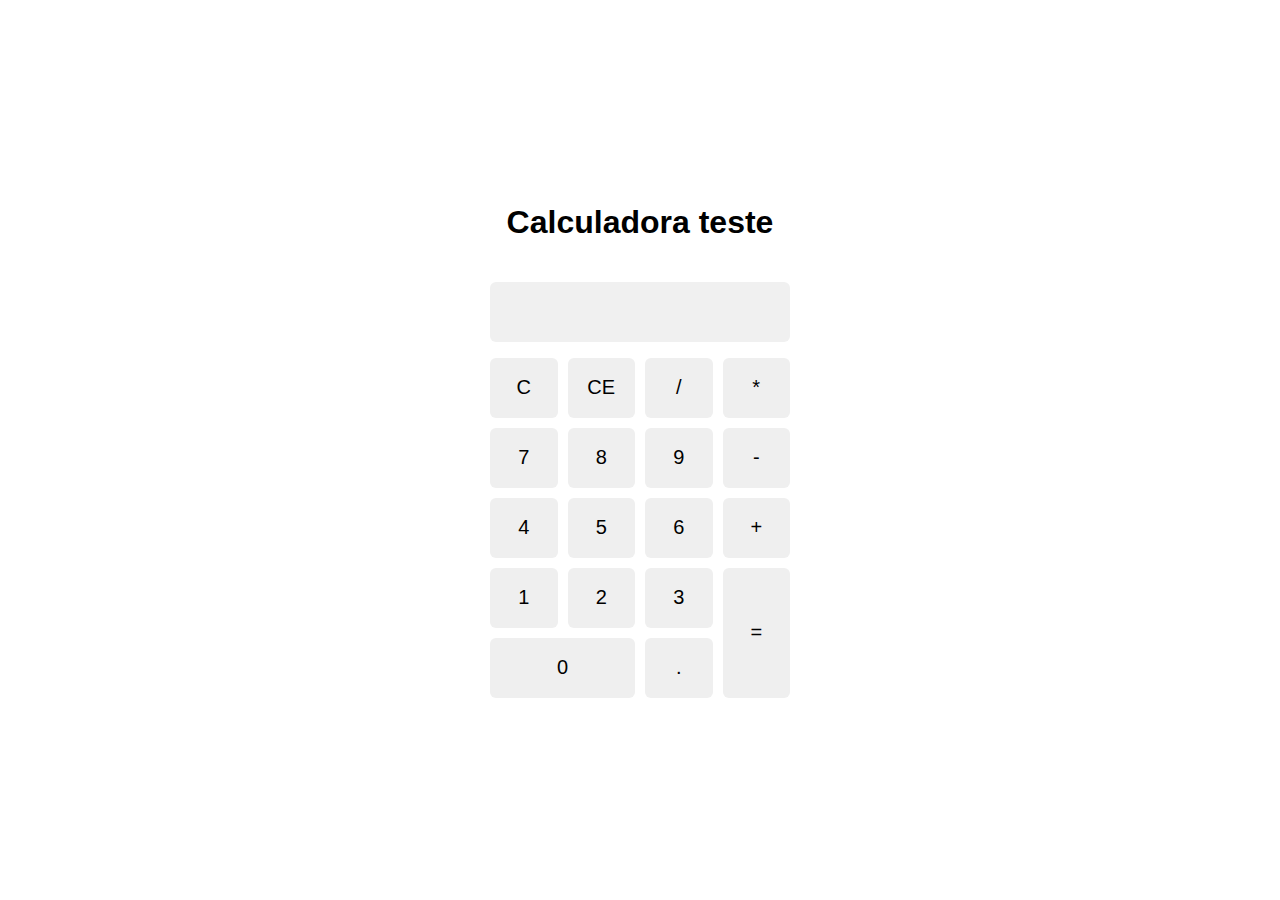
<file: calculadora teste em casa/index.html>
<!DOCTYPE html>
<html lang="en">
<head>
    <meta charset="UTF-8">
    <meta name="viewport" content="width=device-width, initial-scale=1.0">

    <link rel="stylesheet" href="style.css">
    <script src="script.js"></script>

    <title>Calculadora | FB</title>
</head>
<body>
    <h1>Calculadora teste</h1>
    <div class="Calculator">
        <input type="text" disabled id="display">
        <div class="box-buttons">

            <button onclick="clean()">C</button>
            <button onclick="back()">CE</button>
            <button onclick="insertToDisplay('/')">/</button>
            <button onclick="insertToDisplay('*')">*</button>

            <button onclick="insertToDisplay('7')">7</button>
            <button onclick="insertToDisplay('8')">8</button>
            <button onclick="insertToDisplay('9')">9</button>
            <button onclick="insertToDisplay('-')">-</button>

            <button onclick="insertToDisplay('4')">4</button>
            <button onclick="insertToDisplay('5')">5</button>
            <button onclick="insertToDisplay('3')">6</button>
            <button onclick="insertToDisplay('+')">+</button>

            <button onclick="insertToDisplay('1')">1</button>
            <button onclick="insertToDisplay('2')">2</button>
            <button onclick="insertToDisplay('3')">3</button>

            <button class="btn-zero" onclick="insertToDisplay('0')">0</button>
            <button onclick="insertToDisplay('.')">.</button>
            <button class="btn-result" onclick="result()">=</button>
        </div>
    </div>
</body>
</html>
</file>
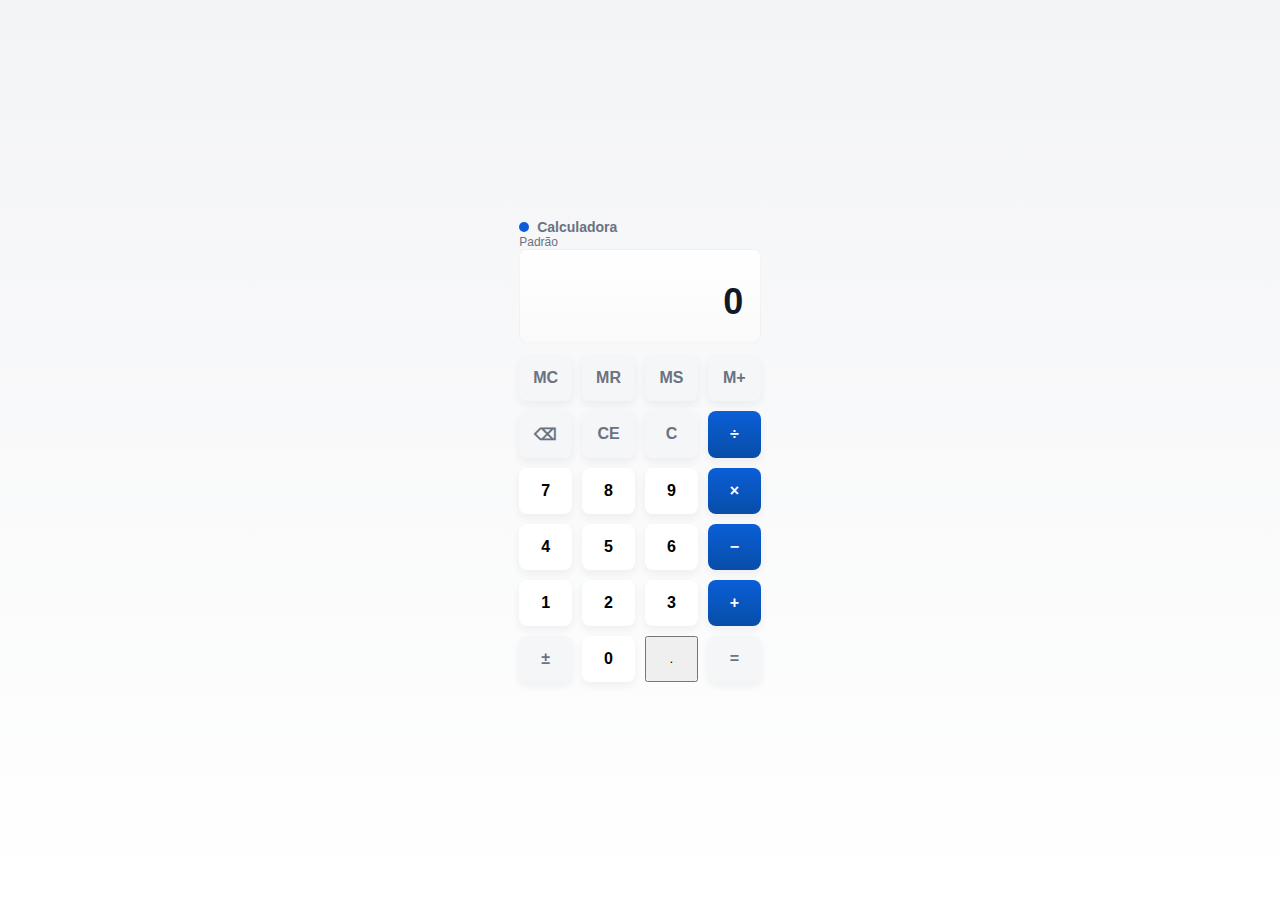
<file: calculadora/index.html>
<!DOCTYPE html>
<html lang="en-US">
    <script src="script.js"></script>
    <link rel="stylesheet" href="index.css">
<head>
    <meta charset="UTF-8">
    <meta name="viewport" content="width=device-width, initial-scale=1.0">
    <title>Calculadora</title>
</head>
<body>
    <main class="Calc" role="application" aria-label="Calculadora estilo windowns">
        <div class="header">
            <div class="title"><span class="dot" aria-hidden=""></span>Calculadora</div>
            <div class="mode">Padrão</div>
        </div>

        <section class="display-wrap">
            <div id="subDisplay" class="sub-display" aria-live="polite"></div>
            <div id="main-display" class="main-display" role="status" aria-live="assertive">0</div>
        </section>

    <!--Seção das keys da calculadora-->
    <section class="keys" role="region" aria-label="Teclado da calculadora">
        <button class="key btn-fn" data-action="mc">MC</button>
        <button class="key btn-fn" data-action="mr">MR</button>
        <button class="key btn-fn" data-action="ms">MS</button>
        <button class="key btn-fn" data-action="mplus">M+</button>
  
        <button class="key btn-fn" data-action="back">⌫</button>
        <button class="key btn-fn" data-action="ce">CE</button>
        <button class="key btn-fn" data-action="c">C</button>
        <button class="key btn-op" data-action="divide">÷</button>
  
        <button class="key" data-digit="7">7</button>
        <button class="key" data-digit="8">8</button>
        <button class="key" data-digit="9">9</button>
        <button class="key btn-op" data-action="multiply">×</button>
  
        <button class="key" data-digit="4">4</button>
        <button class="key" data-digit="5">5</button>
        <button class="key" data-digit="6">6</button>
        <button class="key btn-op" data-action="subtract">−</button>
  
        <button class="key" data-digit="1">1</button>
        <button class="key" data-digit="2">2</button>
        <button class="key" data-digit="3">3</button>
        <button class="key btn-op" data-action="add">+</button>

        <button class="key btn-fn" data-action="neg">±</button>
        <button class="key" data-digit="0">0</button>
        <button class="Key" data-action="decimal">.</button>
        <button class="key btn-fn" data-action="igual">=</button>
    </section>
    </main>
</body>
</html>
</file>
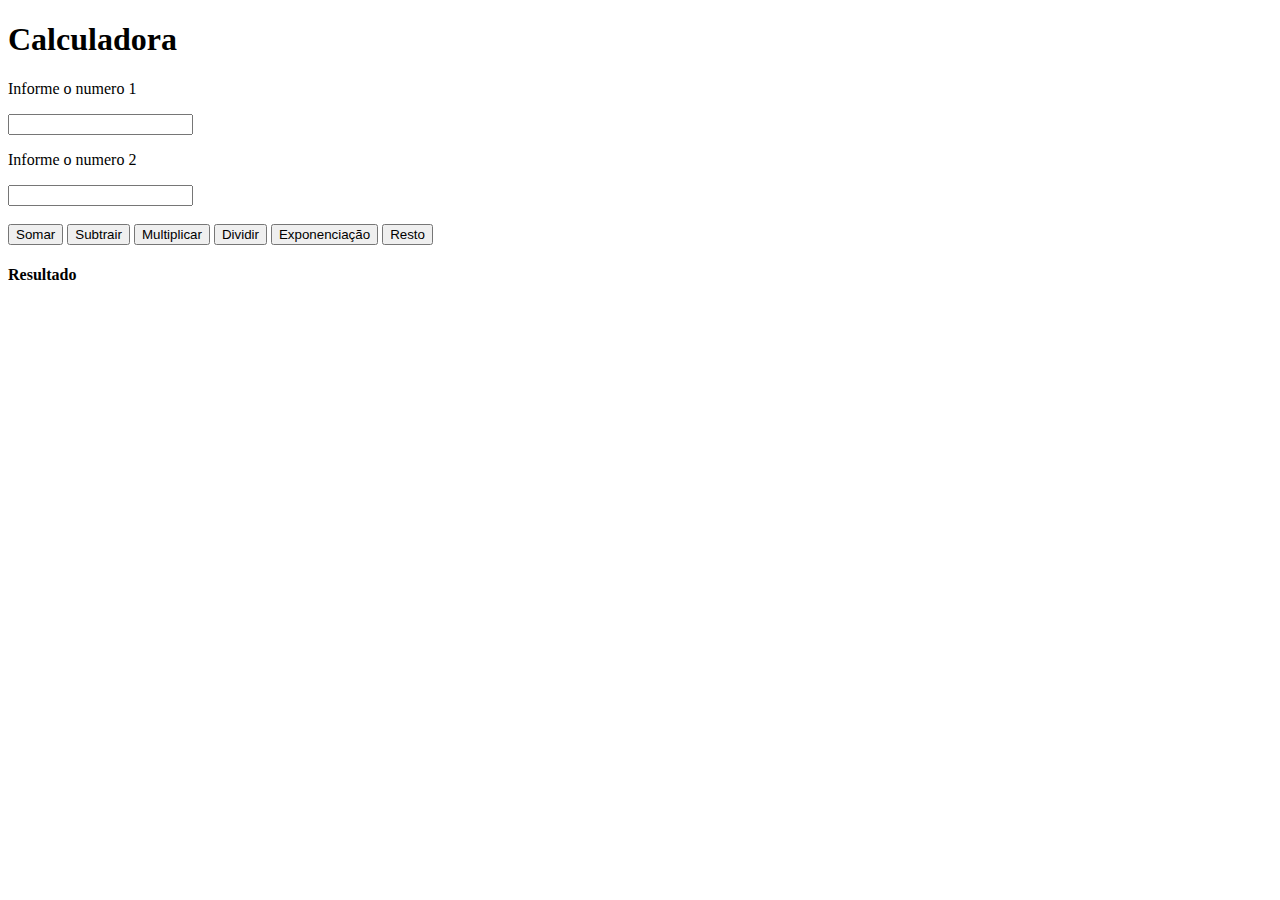
<file: html calculadora/index.html>
<!DOCTYPE html>
<html lang="en">
<head>
    <meta charset="UTF-8">
    <meta name="viewport" content="width=device-width, initial-scale=1.0">
    <title>Calculadora</title>
</head>

<body>
    <h1>Calculadora</h1>

    <p>Informe o numero 1</p>
    <input id="num1" type="number">

    <p>Informe o numero 2</p>
    <input id="num2" type="number">

    <br>
    <br>

    <button type="button"onclick="calcular('Somar')">Somar</button>
    <button type="button"onclick="calcular('Subtrair')">Subtrair</button>
    <button type="button"onclick="calcular('Multiplicar')">Multiplicar</button>
    <button type="button"onclick="calcular('Dividir')">Dividir</button>
    <button type="button"onclick="calcular('Exponenciação')">Exponenciação</button>
    <button type="button"onclick="calcular('Resto')">Resto</button>

    <h4>Resultado</h4>
    <div id='resultado'></div>

    <script>

        function calcular(Operação){
        var numero1 = parseFloat (document.getElementById('num1').value);
        var numero2 = parseFloat (document.getElementById('num2').value);

        switch(Operação){
            case 'Somar':
            resultado = numero1 + numero2
            break

            case 'Subtrair':
            resultado = numero1 - numero2
            break

            case 'Multiplicar':
            resultado = numero1 * numero2
            break

            case 'Dividir':
            if (numero2 == 0){
                resultado = 'Não é possivel dividir por zero'
            } else {
                resultado = numero1 / numero2
            }
            break

            case 'Exponenciação' :
            resultado = numero1 ** numero2
            break

            case 'Resto' :
            resultado = numero1 % numero2
            break
        }

        document.getElementById('resultado').innerHTML = resultado
        }

    </script>
    
</body>
</html>
</file>
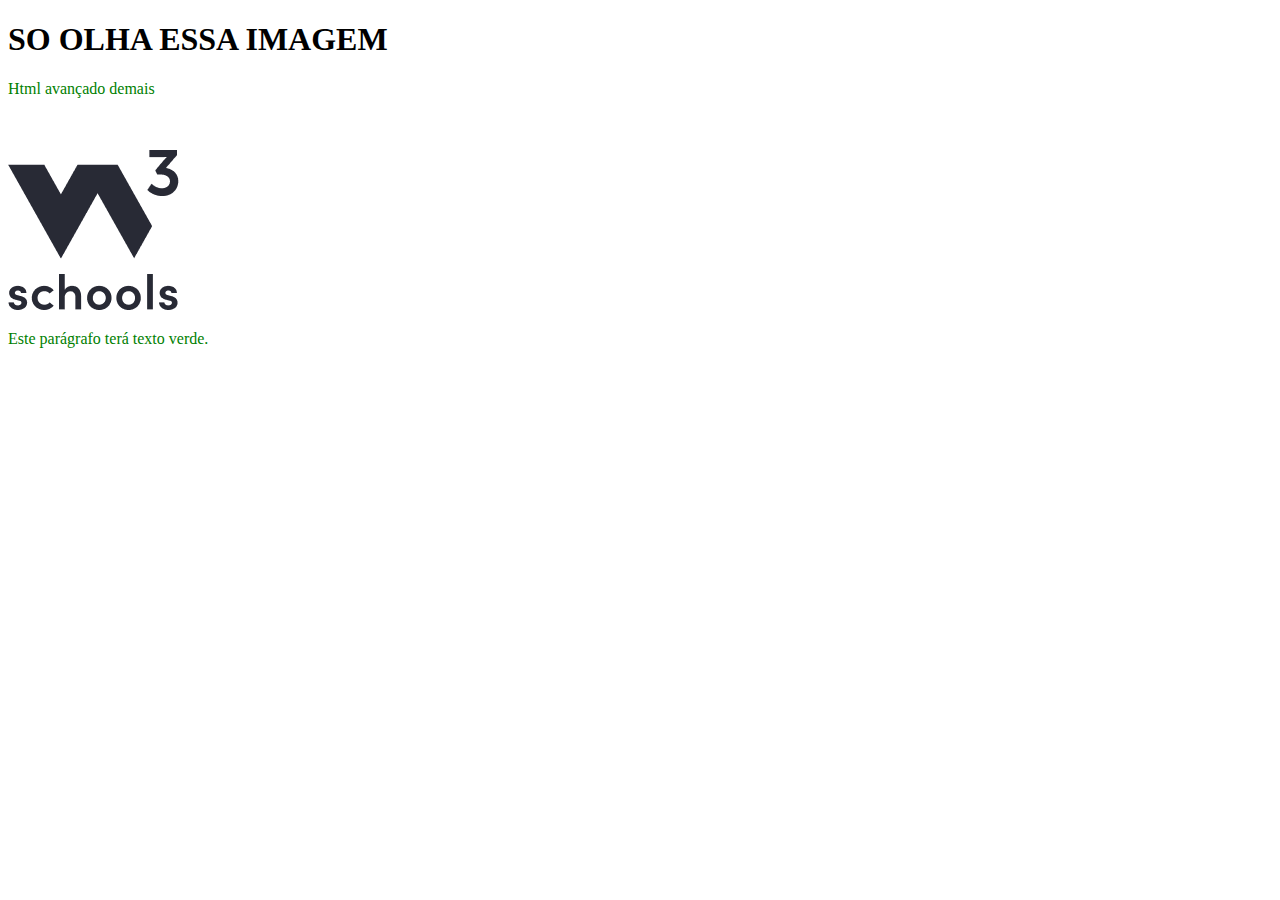
<file: html/index.html>
<!DOCTYPE html>
<html lang="en">
<head>
    <meta charset="UTF-8">
    <meta name="viewport" content="width=device-width, initial-scale=1.0">
    <title>Imagem do caralho</title>

    <h1>SO OLHA ESSA IMAGEM</h1>
    <p>Html avançado demais</p>

    <br>
    <br>

</head>
<body>

    <img src="logo_4x.png" alt="Logo do ugar que esqueçi o nome">
    
</body>
</html>

    <head>
      <style>
        p {
          color: green;
        }
      </style>
    </head>
    <body>
      <p>Este parágrafo terá texto verde.</p>
    </body>
</file>
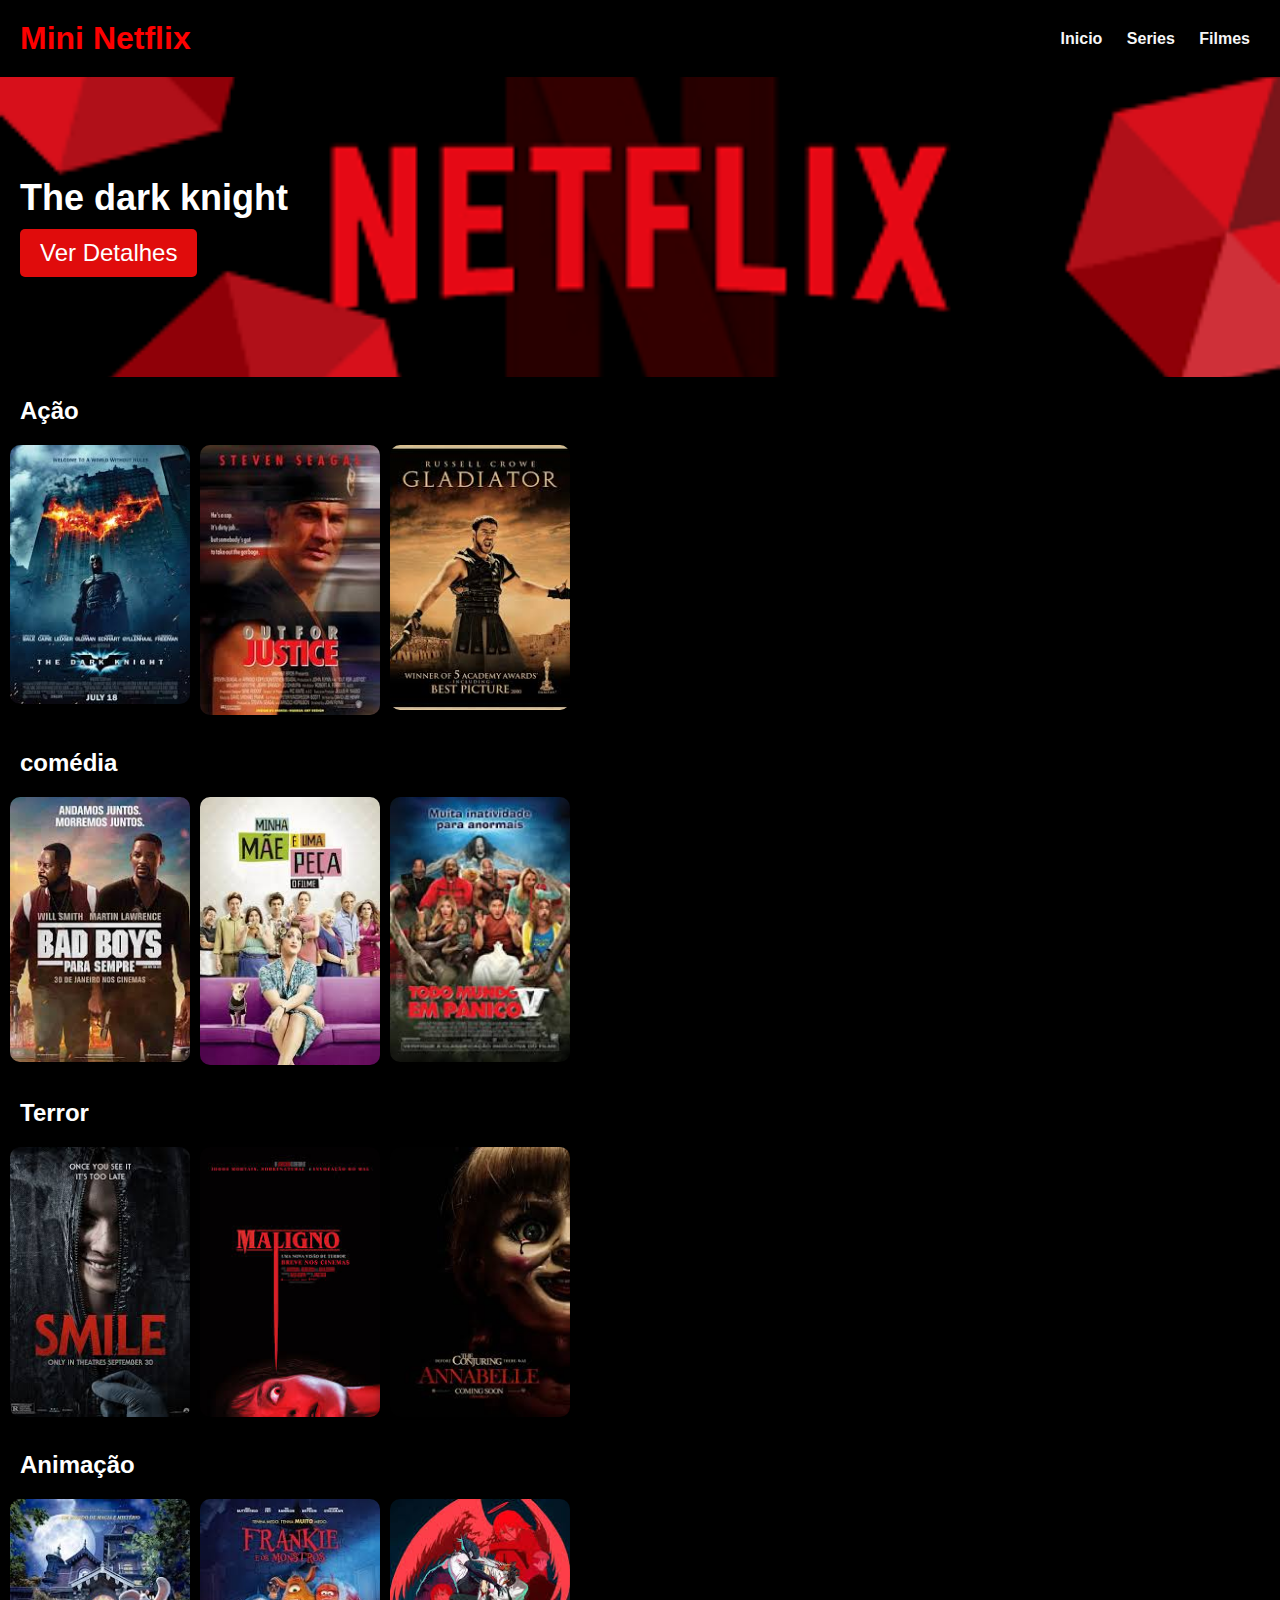
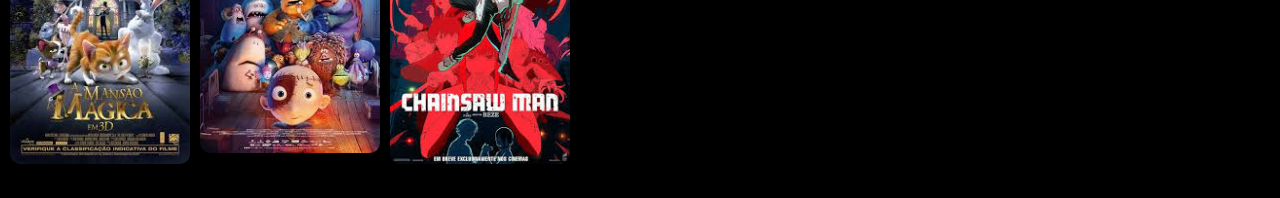
<file: mini-netflix/index.html>
<!DOCTYPE html>
<html lang="pt-BR">
<head>
  <meta charset="UTF-8">
  <meta name="viewport" content="width=device-width, initial-scale=1.0">
  <title>Mini Netflix</title>
  <link rel="stylesheet" href="style.css">
</head>
<body>
  <header class="topo">
    <h1>Mini Netflix</h1>
    <nav>
        <a href="#">Inicio</a>
        <a href="#">Series</a>
        <a href="#">Filmes</a>
    </nav>
  </header>

  <main>
    <!-- Banner principal -->
    <section class="banner">
    <div class="Info-banner">
      <h2>The dark knight</h2>
      <a href="#detalhes-acao1" class="btn">Ver Detalhes</a>
    </div>
    </section>

    <!-- Categoria Ação -->
    <section class="categoria">
      <h2>Ação</h2>
      <div class="carrossel">
        <article class="filme"><a href="#detalhes-acao1"><img src="imagens/acao1.jpg" alt="Filme de Ação 1"></a></article>
        <article class="filme"><a href="#detalhes-acao2"><img src="imagens/acao2.jpg" alt="Filme de Ação 2"></a></article>
        <article class="filme"><a href="#detalhes-acao3"><img src="imagens/acao3.jpg" alt="Filme de Ação 3"></a></article>
      </div>
    </section>

    <!-- Categoria Comédia -->
    <section class="categoria">
      <h2>comédia</h2>
      <div class="carrossel">
        <article class="filme"><a href="#detalhes-comedia1"><img src="imagens/comedia1.jpg" alt="Filme de Comédia 1"></a></article>
        <article class="filme"><a href="#detalhes-comedia2"><img src="imagens/comedia2.jpg" alt="Filme de Comédia 2"></a></article>
        <article class="filme"><a href="#detalhes-comedia3"><img src="imagens/comedia3.jpg" alt="Filme de Comédia 3"></a></article>
      </div>
    </section>
  </main>

   <!-- Categoria terror -->
    <section class="categoria">
      <h2>Terror</h2>
      <div class="carrossel">
        <article class="filme"><a href="#detalhes-terror1"><img src="imagens/terror1.jpg" alt="Filme de Terror 1"></a></article>
        <article class="filme"><a href="#detalhes-terror2"><img src="imagens/terror2.jpg" alt="Filme de Terror 2"></a></article>
        <article class="filme"><a href="#detalhes-terror3"><img src="imagens/terror3.jpg" alt="Filme de Terror 3"></a></article>
      </div>
    </section>
  </main>

  <!-- Categoria animação -->
    <section class="categoria">
      <h2>Animação</h2>
      <div class="carrossel">
        <article class="filme"><a href="#detalhes-animação1"><img src="imagens/animação1.jpg" alt="Filme de animação 1"></a></article>
        <article class="filme"><a href="#detalhes-animação2"><img src="imagens/animação2.jpg" alt="Filme de animação 2"></a></article>
        <article class="filme"><a href="#detalhes-animação3"><img src="imagens/animação3.jpg" alt="Filme de animação 3"></a></article>
      </div>
    </section>
  </main>

  <!-- Modal de detalhes -->
  <div id="detalhes-acao1" class="modal">
    <div class="conteudo-modal">
      <a href="#" class="fechar">X</a>
      <img src="imagens/acao1.jpg" alt="Filme de Ação 1">
      <h3>Filme de Ação 1</h3>
      <p>Sinopse: Um herói enfrenta grandes desafios para salvar o mundo.</p>
    </div>
  </div>

    <div id="detalhes-acao2" class="modal">
    <div class="conteudo-modal">
      <a href="#" class="fechar">X</a>
      <img src="imagens/acao2.jpg" alt="Filme de Ação 2">
      <h3>Filme de Ação 2</h3>
      <p>Steven saege.</p>
    </div>
  </div>

    <div id="detalhes-acao3" class="modal">
    <div class="conteudo-modal">
      <a href="#" class="fechar">X</a>
      <img src="imagens/acao3.jpg" alt="Filme de Ação 3">
      <h3>Filme de Ação 3</h3>
      <p>O gladiador.</p>
    </div>
  </div>

    <div id="detalhes-comedia1" class="modal">
    <div class="conteudo-modal">
      <a href="#" class="fechar">X</a>
      <img src="imagens/comedia1.jpg" alt="Filme de comedia 1">
      <h3>Filme de comedia 1</h3>
      <p>Bad boys.</p>
    </div>
  </div>

    <div id="detalhes-comedia2" class="modal">
    <div class="conteudo-modal">
      <a href="#" class="fechar">X</a>
      <img src="imagens/comedia2.jpg" alt="Filme de comedia 2">
      <h3>Filme de comedia 2</h3>
      <p>Minha mãe é uma peça.</p>
    </div>
  </div>

    <div id="detalhes-comedia3" class="modal">
    <div class="conteudo-modal">
      <a href="#" class="fechar">X</a>
      <img src="imagens/comedia3.jpg" alt="Filme de comedia 3">
      <h3>Filme de comedia 3</h3>
      <p>Todo mundo em panico 5.</p>
    </div>
  </div>

    <div id="detalhes-terror1" class="modal">
    <div class="conteudo-modal">
      <a href="#" class="fechar">X</a>
      <img src="imagens/terror1.jpg" alt="Filme de comedia 1">
      <h3>Filme de terror 1</h3>
      <p>Smile.</p>
    </div>
  </div>

    <div id="detalhes-terror2" class="modal">
    <div class="conteudo-modal">
      <a href="#" class="fechar">X</a>
      <img src="imagens/terror2.jpg" alt="Filme de terror 2">
      <h3>Filme de terror 2</h3>
      <p>Maligno.</p>
    </div>
  </div>

    <div id="detalhes-terror3" class="modal">
    <div class="conteudo-modal">
      <a href="#" class="fechar">X</a>
      <img src="imagens/terror3.jpg" alt="Filme de terror 3">
      <h3>Filme de terror 3</h3>
      <p>Anabelle.</p>
    </div>
  </div>

      <div id="detalhes-animação1" class="modal">
    <div class="conteudo-modal">
      <a href="#" class="fechar">X</a>
      <img src="imagens/animação1.jpg" alt="Filme de animação 1">
      <h3>Filme de animação 1</h3>
      <p>Mansão magica.</p>
    </div>
  </div>

      <div id="detalhes-animação2" class="modal">
    <div class="conteudo-modal">
      <a href="#" class="fechar">X</a>
      <img src="imagens/animação2.jpg" alt="Filme de animação 2">
      <h3>Filme de animação 2</h3>
      <p>Frankie.</p>
    </div>
  </div>

      <div id="detalhes-animação3" class="modal">
    <div class="conteudo-modal">
      <a href="#" class="fechar">X</a>
      <img src="imagens/animação3.jpg" alt="Filme de animação 3">
      <h3>Filme de animação 3</h3>
      <p>Chaninsaw man.</p>
    </div>
  </div>

</body>
</html>
</file>
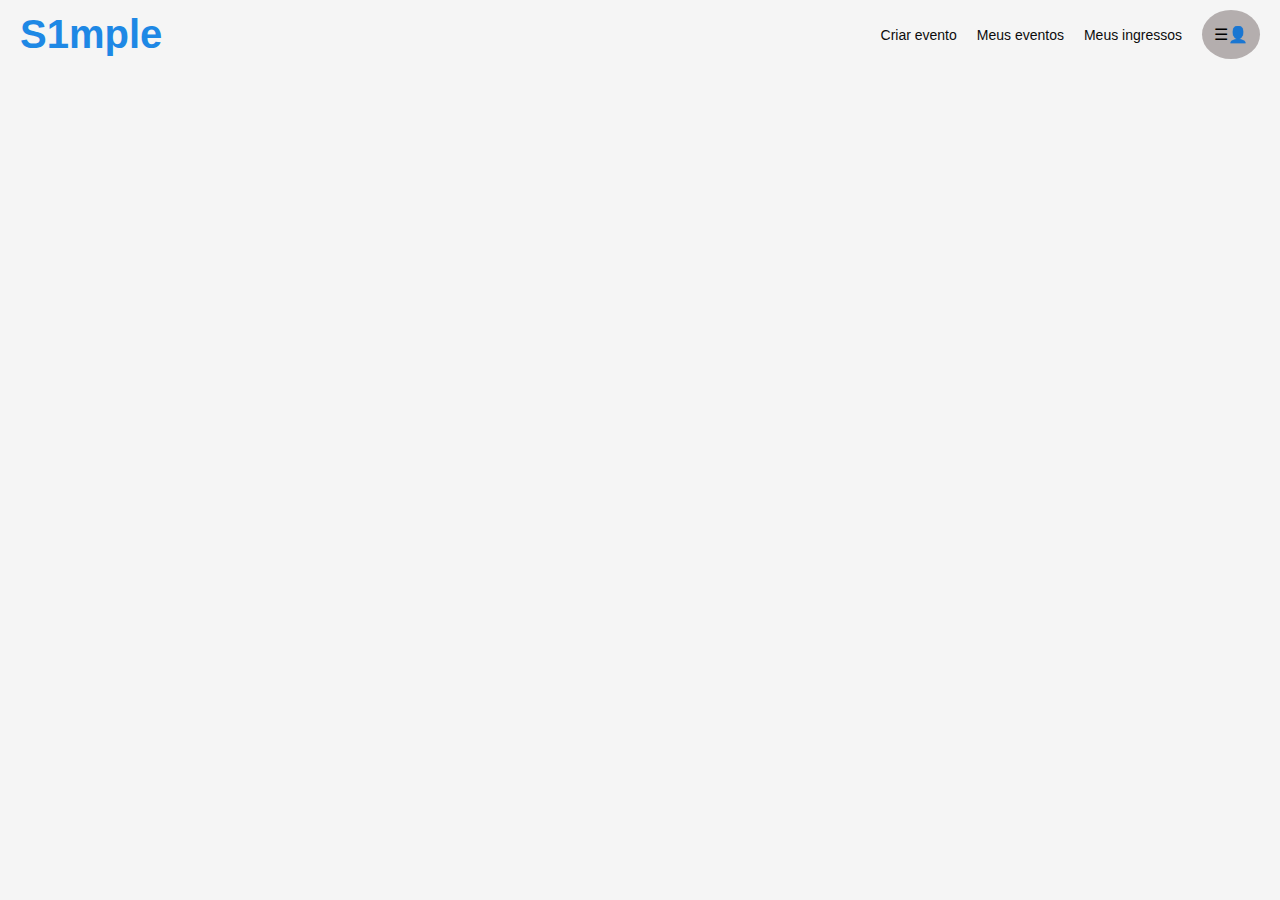
<file: projeto de gestao de eventos/index.html>
<!DOCTYPE html>
<html lang="en">
<head>
    <meta charset="UTF-8">
    <link rel="stylesheet" href="style.css">
    <meta name="viewport" content="width=device-width, initial-scale=1.0">
    <title>S1mple</title>
</head>
<body>
    <header class="header">
        <div class="logo">S1mple</div>

        <nav class="menu">
            <a href="#" rel="noopener noreferrer">Criar evento</a>
            <a href="#" rel="noopener noreferrer">Meus eventos</a>
            <a href="#" rel="noopener noreferrer">Meus ingressos</a>

            <div class="icon">☰👤</div>
        </nav>
    </header>

    
</body>
</html>
</file>
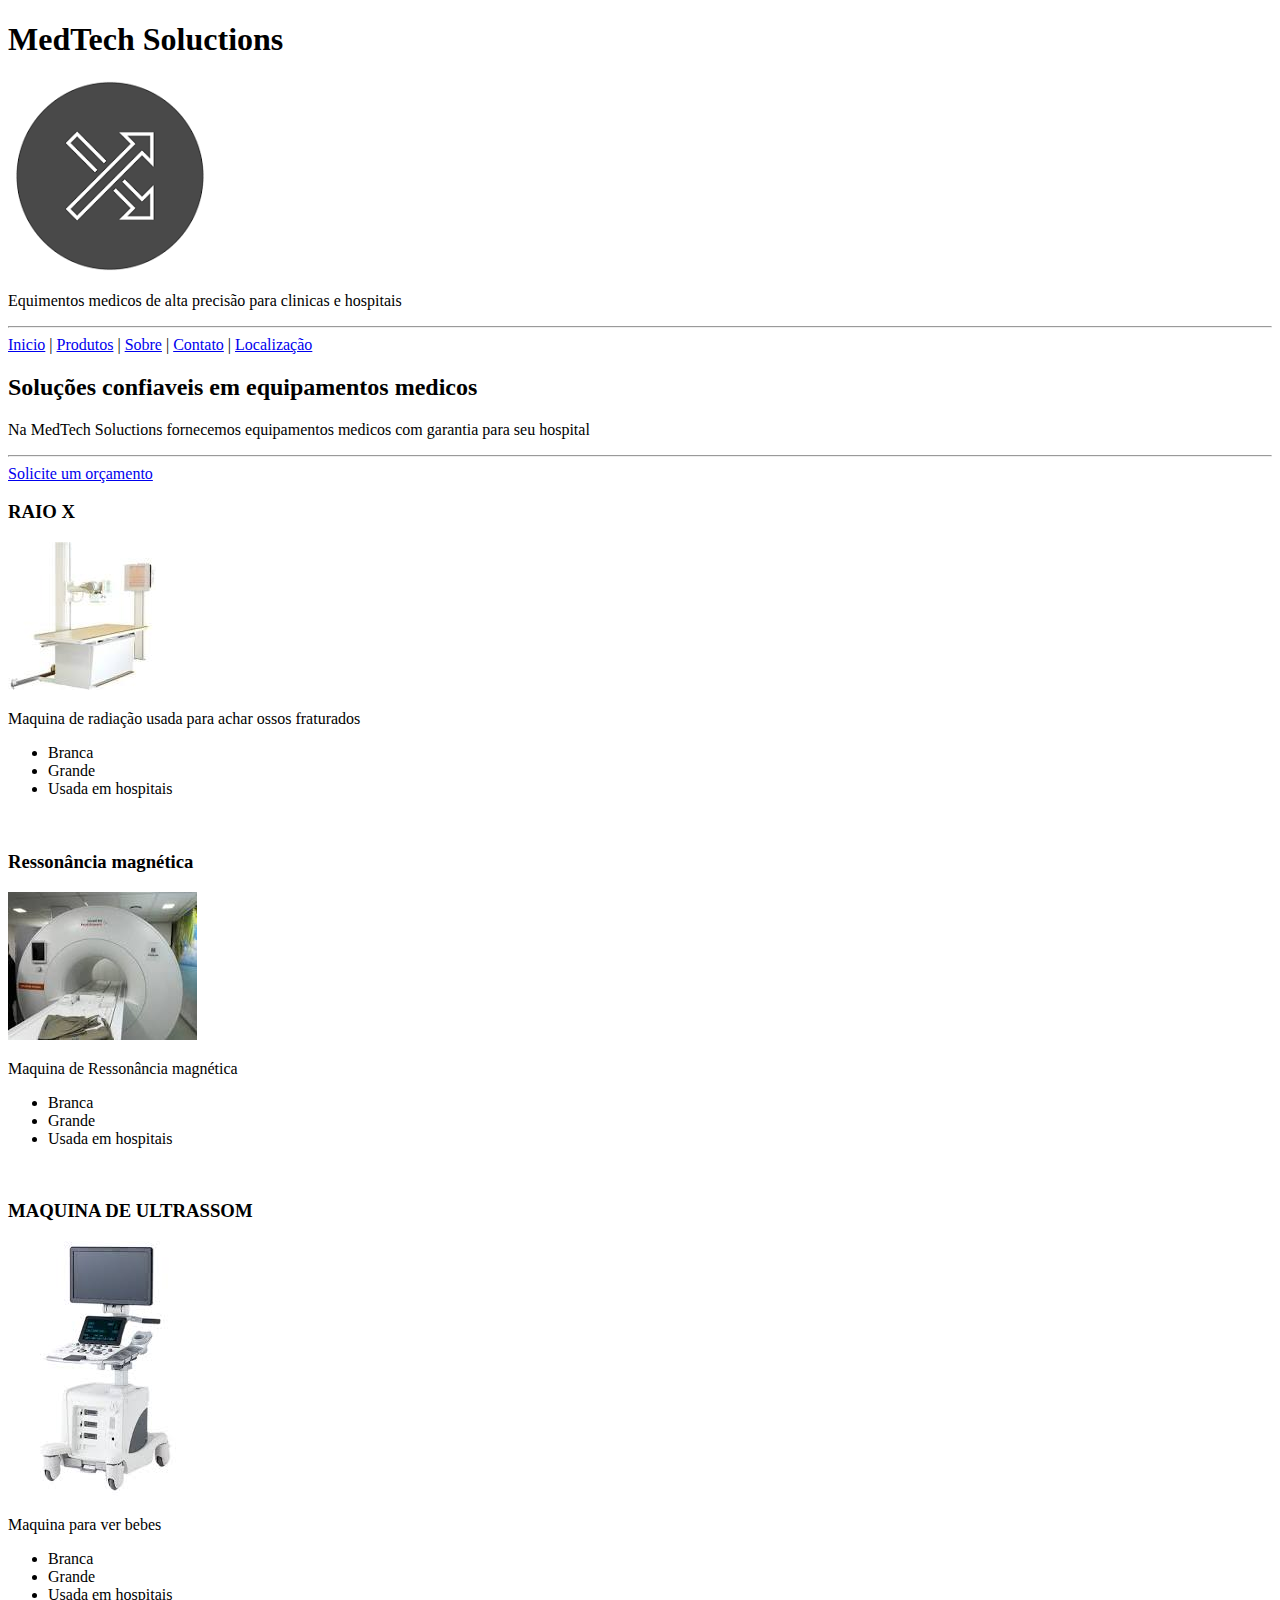
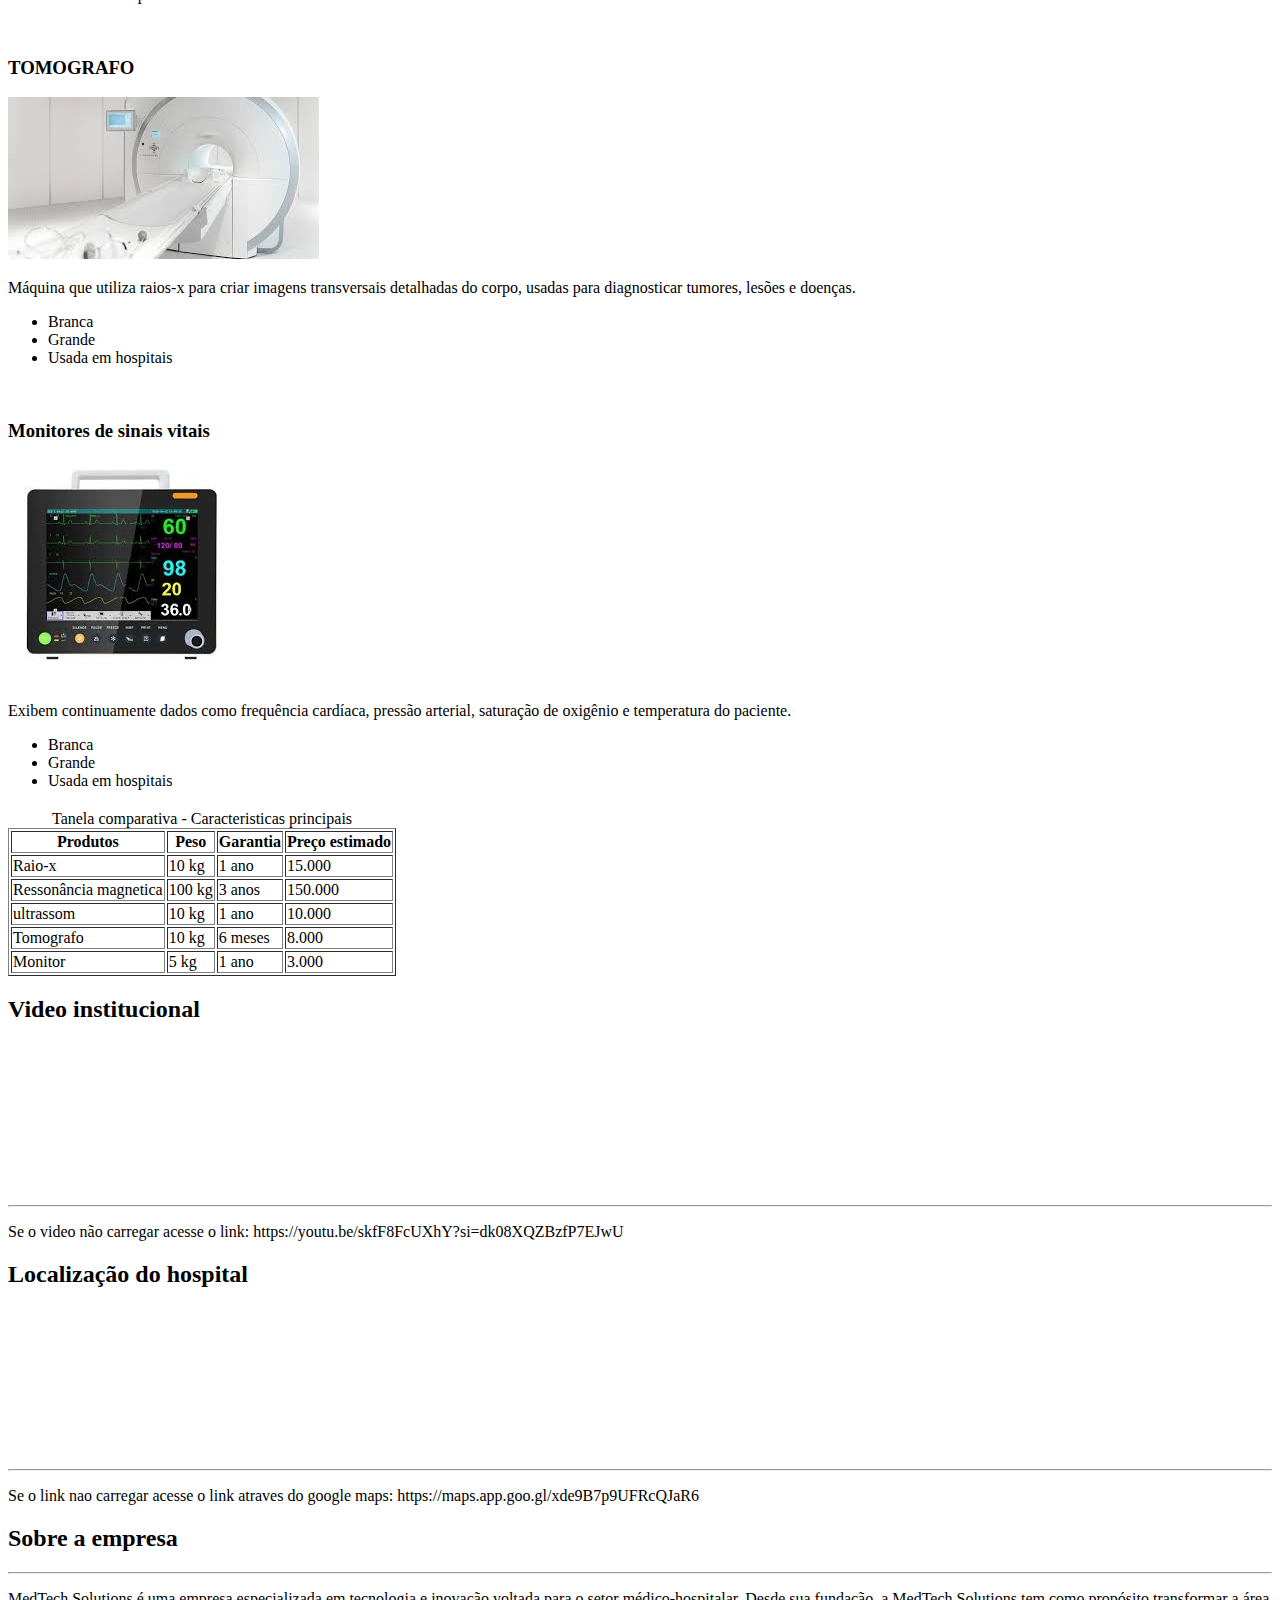
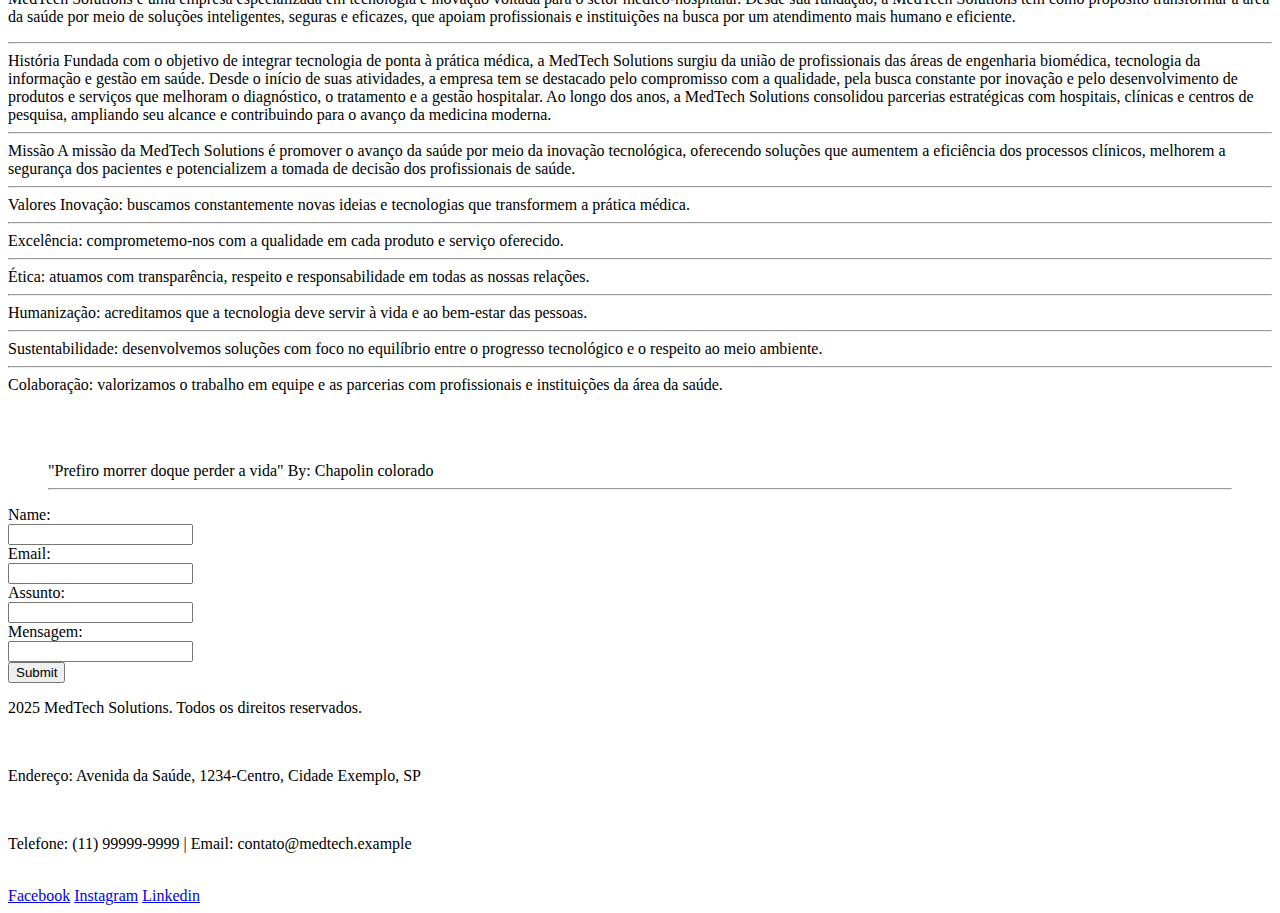
<file: site/index.html>
<!DOCTYPE html>
<html lang="en">
<head>
    <meta charset="UTF-8">
    <meta name="viewport" content="width=device-width, initial-scale=1.0">
    <title>MedTech Soluctions</title>
</head>
<body>
    <!--Cabeçalho-->
    <header>

    <h1>MedTech Soluctions</h1>

    <img src="download.png" alt="Logo de uma empresa">
    <p>Equimentos medicos de alta precisão para clinicas e hospitais</p>

    <hr>
        <nav aria-label="Menu principal">
            <a href="#Inicio">Inicio</a> |
            <a href="#Produtos">Produtos</a> |
            <a href="#Sobre">Sobre</a> |
            <a href="#Contato">Contato</a> |
            <a href="#Localização">Localização</a>
        </nav>
    </header>

    <!--Main id e uma breve descrição-->
    <main id="Inicio">
        <section aria-labelledby="hero-title">
            <h2 id="hero-title">Soluções confiaveis em equipamentos medicos</h2>
            <p>Na MedTech Soluctions fornecemos equipamentos medicos com garantia para seu hospital</p>

            <hr>
            <a href="#Solicite um orçamento">Solicite um orçamento</a>
        </section>

        <!--Produtos-->
        <section id="Produtos" aria-labelledby="Produtos">
            <!--Maquina 1-->
            <article aria-labelledby="p1-title">
                <h3 id="p1-title">RAIO X</h3>
                <img src="download1.jpg" alt="RAIO X">
                <p>Maquina de radiação usada para achar ossos fraturados</p>
                <ul>
                    <li>Branca</li>
                    <li>Grande</li>
                    <li>Usada em hospitais</li>
                </ul>
            </article>
            
            <br>

            <!--Maquina 2-->
            <article aria-labelledby="p2-title">
                <h3 id="p2-title">Ressonância magnética</h3>
                <img src="download2.jpg" alt="Ressonância magnética">
                <p>Maquina de Ressonância magnética</p>
                <ul>
                    <li>Branca</li>
                    <li>Grande</li>
                    <li>Usada em hospitais</li>
                </ul>
            </article>

            <br>

            <!--Maquina 3-->
            <article aria-labelledby="p3-title">
                <h3 id="p3-title">MAQUINA DE ULTRASSOM</h3>
                <img src="ultrassom.jpg" alt="ultrassom">
                <p>Maquina para ver bebes</p>
                <ul>
                    <li>Branca</li>
                    <li>Grande</li>
                    <li>Usada em hospitais</li>
                </ul>
            </article>

            <br>

            <!--Maquina 4-->
            <article aria-labelledby="p4-title">
                <h3 id="p4-title">TOMOGRAFO</h3>
                <img src="tomografo.jpg" alt="tomogrofo">
                <p>Máquina que utiliza raios-x para criar imagens transversais detalhadas do corpo, usadas para diagnosticar tumores, lesões e doenças.</p>
                <ul>
                    <li>Branca</li>
                    <li>Grande</li>
                    <li>Usada em hospitais</li>
                </ul>
            </article>

            <br>

            <!--Maquina 5-->
            <article aria-labelledby="p5-title">
                <h3 id="p5-title">Monitores de sinais vitais</h3>
                <img src="monitor.jpg" alt="Monitores de sinais vitais">
                <p>Exibem continuamente dados como frequência cardíaca, pressão arterial, saturação de oxigênio e temperatura do paciente.</p>
                <ul>
                    <li>Branca</li>
                    <li>Grande</li>
                    <li>Usada em hospitais</li>
                </ul>
            </article>
        </section>

        <section aria-labelledby="Comparação de produtos">
            <h2 id="Tabela-title"></h2>

            <table border="1" summary="Comparitivo entre monitor, raios-x, tomografo, ultrassom e Ressonância magnetica">
            <caption>Tanela comparativa - Caracteristicas principais</caption>
            <thead>
                <tr>
                    <th>Produtos</th>
                    <th>Peso</th>
                    <th>Garantia</th>
                    <th>Preço estimado</th>
                </tr>

                <tr>
                    <td>Raio-x</td>
                    <td>10 kg</td>
                    <td>1 ano</td>
                    <td>15.000</td>
                </tr>

                <tr>
                    <td>Ressonância magnetica</td>
                    <td>100 kg</td>
                    <td>3 anos</td>
                    <td>150.000</td>
                </tr>

                <tr>
                    <td>ultrassom</td>
                    <td>10 kg</td>
                    <td>1 ano</td>
                    <td>10.000</td>
                </tr>

                <tr>
                    <td>Tomografo</td>
                    <td>10 kg</td>
                    <td>6 meses</td>
                    <td>8.000</td>
                </tr>

                <tr>
                    <td>Monitor</td>
                    <td>5 kg</td>
                    <td>1 ano</td>
                    <td>3.000</td>
                </tr>
                
            </thead>
            </table>

        </section>

        <!--Video da empresa-->
        <section id="Video" aria-labelledby="Video do youtube">
            <h2 id="Video">Video institucional</h2>
            <iframe src="https://youtu.be/skfF8FcUXhY?si=dk08XQZBzfP7EJwU" frameborder="0"></iframe>

            <hr>

            <p>Se o video não carregar acesse o link: https://youtu.be/skfF8FcUXhY?si=dk08XQZBzfP7EJwU</p>
        </section>

        <!--Localização da empresa-->
        <section id="Localização" aria-labelledby="Localização">
            <h2 id="Localização">Localização do hospital</h2>
            <iframe src="https://maps.app.goo.gl/xde9B7p9UFRcQJaR6" frameborder="0"></iframe>

            <hr>

            <p>Se o link nao carregar acesse o link atraves do google maps: https://maps.app.goo.gl/xde9B7p9UFRcQJaR6</p>
        </section>

        <!--Sobre a empresa-->
        <section id="Sobre" aria-labelledby="Sobre">
            <h2>Sobre a empresa </h2>
                <hr>
                <p>MedTech Solutions é uma empresa especializada em tecnologia e inovação voltada para o setor médico-hospitalar. Desde sua fundação, a MedTech Solutions tem como propósito transformar a área da saúde por meio de soluções inteligentes, seguras e eficazes, que apoiam profissionais e instituições na busca por um atendimento mais humano e eficiente.
                    
                    <br>
                    <hr>

                    História
                    Fundada com o objetivo de integrar tecnologia de ponta à prática médica, a MedTech Solutions surgiu da união de profissionais das áreas de engenharia biomédica, tecnologia da informação e gestão em saúde. Desde o início de suas atividades, a empresa tem se destacado pelo compromisso com a qualidade, pela busca constante por inovação e pelo desenvolvimento de produtos e serviços que melhoram o diagnóstico, o tratamento e a gestão hospitalar.
                    Ao longo dos anos, a MedTech Solutions consolidou parcerias estratégicas com hospitais, clínicas e centros de pesquisa, ampliando seu alcance e contribuindo para o avanço da medicina moderna.
                    
                    <br>
                    <hr>

                    Missão   
                    A missão da MedTech Solutions é promover o avanço da saúde por meio da inovação tecnológica, oferecendo soluções que aumentem a eficiência dos processos clínicos, melhorem a segurança dos pacientes e potencializem a tomada de decisão dos profissionais de saúde.
                    
                    <br> 
                    <hr>

                    Valores 
                    Inovação: buscamos constantemente novas ideias e tecnologias que transformem a prática médica.
                    <hr>
                    Excelência: comprometemo-nos com a qualidade em cada produto e serviço oferecido.
                    <hr>
                    Ética: atuamos com transparência, respeito e responsabilidade em todas as nossas relações.
                    <hr>
                    Humanização: acreditamos que a tecnologia deve servir à vida e ao bem-estar das pessoas.
                    <hr>
                    Sustentabilidade: desenvolvemos soluções com foco no equilíbrio entre o progresso tecnológico e o respeito ao meio ambiente.
                    <hr>
                    Colaboração: valorizamos o trabalho em equipe e as parcerias com profissionais e instituições da área da saúde.</p>

                    <br>
                    <br>

                    <blockquote>"Prefiro morrer doque perder a vida"  By: Chapolin colorado
                        <hr>
                    </blockquote>

        </section>

        <!--Contato da empresa-->
        <section id="Contato" aria-labelledby="Contato">
            <form action="#" method="">
                <label for="fname">Name:</label><br>
                <input type="text" id="fname" name="fname"><br>
                <label for="lname">Email:</label><br>
                <input type="text" id="lname" name="lname"><br>
                <label for="lname">Assunto:</label><br>
                <input type="text" id="lname" name="lname"><br>
                <label for="lname">Mensagem:</label><br>
                <input type="text" id="lname" name="lname"><br>
                <input type="submit">
            </form>
        </section>

        <section id="Footer" aria-labelledby="Footer">
            <footer>
                <p>2025 MedTech Solutions. Todos os direitos reservados.</p><br>
                <p>Endereço: Avenida da Saúde, 1234-Centro, Cidade Exemplo, SP</p><br>
                <p>Telefone: (11) 99999-9999 | Email: contato@medtech.example</p><br>

                <a href="#">Facebook</a>
                <a href="#">Instagram</a>
                <a href="#">Linkedin</a>
            </footer>
        </section>
    </main>
</body>
</html>
</file>
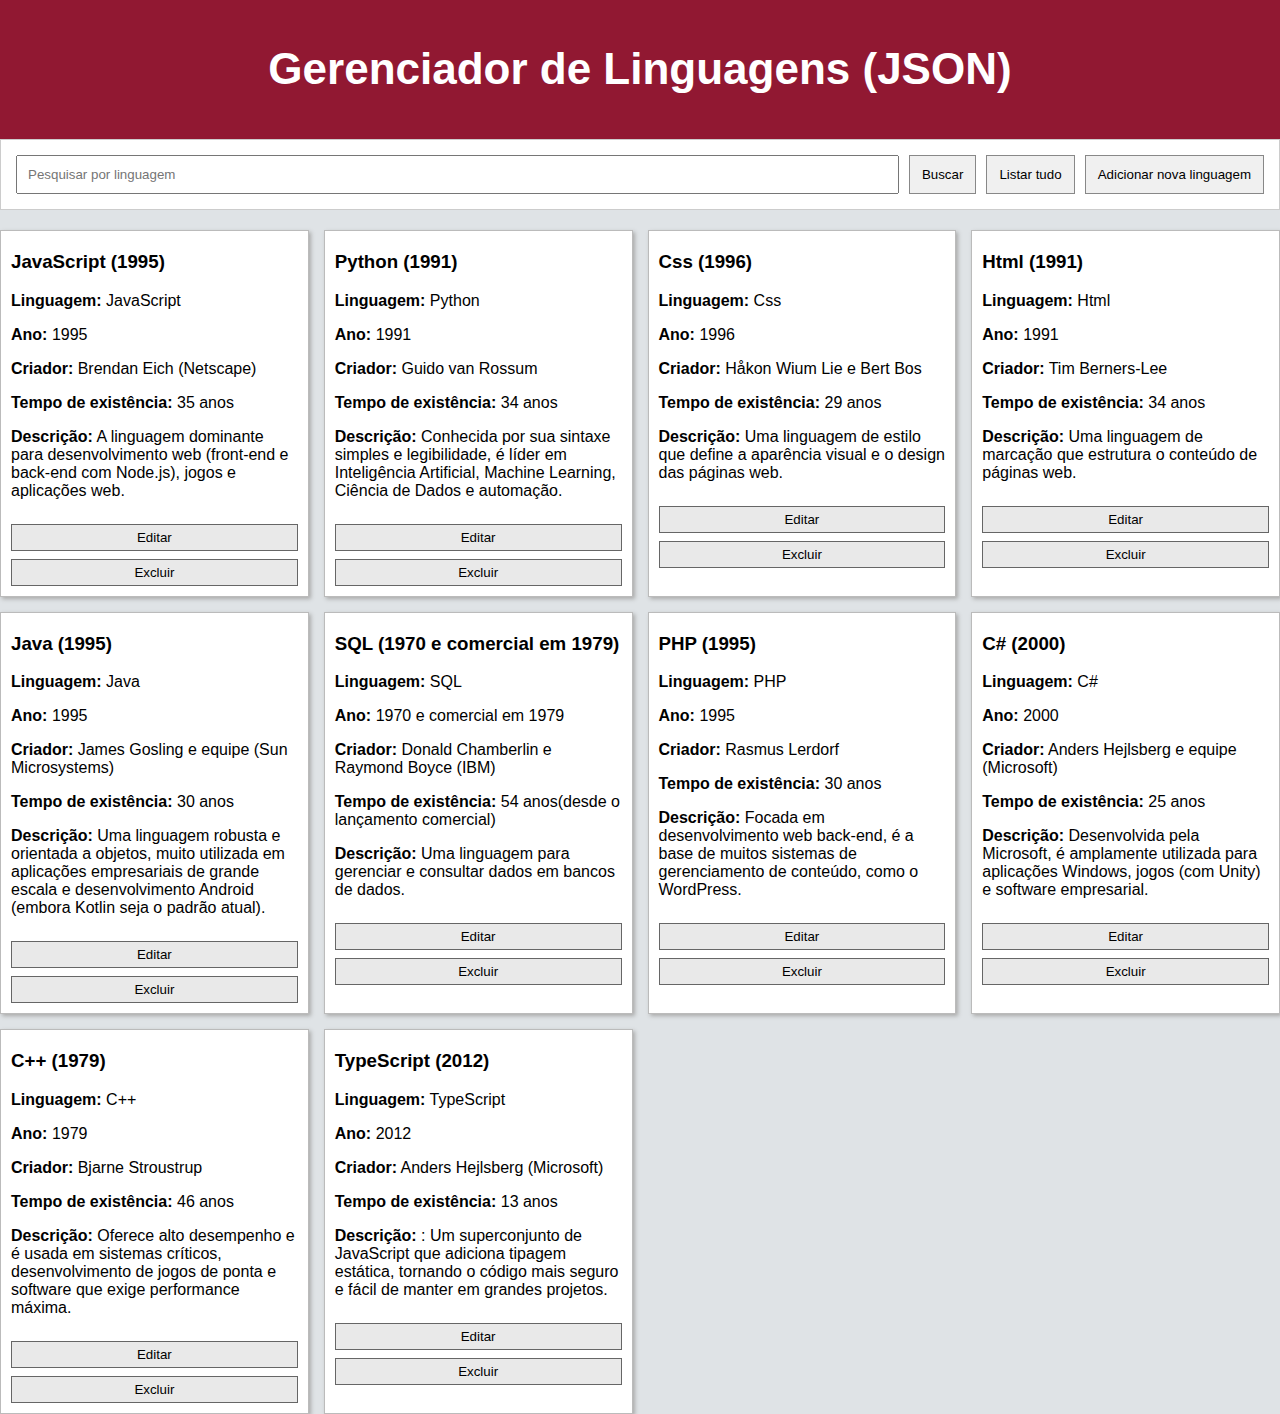
<file: html/json teste/index.html>
<!DOCTYPE html>
<html lang="pt-BR">
<head>
    <meta charset="UTF-8">
    <meta name="viewport" content="width=device-width, initial-scale=1.0">
    <title>Linguagens de programação</title>
    <link rel="stylesheet" href="style.css">
</head>
<body>
    <header class="win-header">
        <h1>Gerenciador de Linguagens (JSON)</h1>
        <!---Chamar json-->
    </header>

    <main>
        <!-- Busca/Listar tudo/Adicionar novas linguagens -->
        <section class="search-box">
            <input type="text" id="searchInput" placeholder="Pesquisar por linguagem">
            <button id="btnSearch">Buscar</button>
            <button id="btnListAll">Listar tudo</button>
            <button id="btnAdd">Adicionar nova linguagem</button>
        </section>
        <section id="linguageList" class="lenguage-list"></section>
    </main>

    <!--Modal e ids-->
    <div id="modal" class="modal">
        <div class="modal-content">
            <h2 id="modalTitle">Editar linguagem</h2>

            <form id="lenguageForm">
                <label>Linguagem</label>
                <input type="text" id="nome">

                <label>Ano</label>
                <input type="text" id="ano">

                <label>Criador</label>
                <input type="text" id="criador">

                <label>Tempo de existência</label>
                <input type="text" id="tempo">

                <label>Descrição</label>
                <input type="text" id="descricao">

                <label>Capa (URL da imagem)</label>
                <input type="text" id="capa">

                <div class="modal-btns">
                    <button type="submit">Salvar</button>
                    <button type="button" id="btnClose">Cancelar</button>
                </div>
            </form>
        </div>
    </div>

    <!--Chamar o javaScript para o codigo-->
    <script src="script.js"></script>
</body>
</html>
</file>
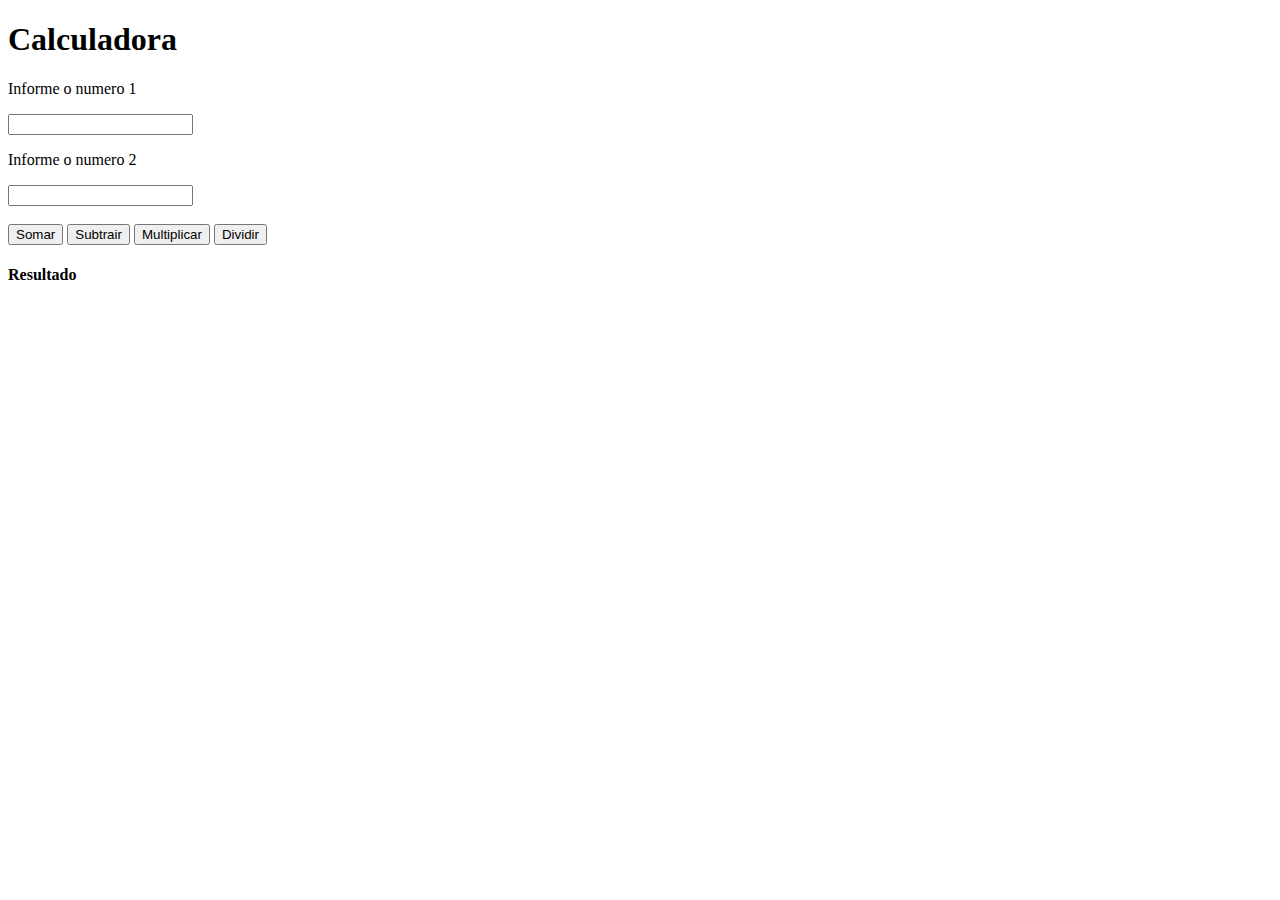
<file: html/Rojao/index.html>
<!DOCTYPE html>
<html lang="en">
<head>
    <meta charset="UTF-8">
    <meta name="viewport" content="width=device-width, initial-scale=1.0">
    <title>Calculadora</title>
    <h1>Calculadora</h1>

    <p>Informe o numero 1</p>
    <input id="num1" type="number">

    <p>Informe o numero 2</p>
    <input id="num2" type="number">

    <br>
    <br>

    <button type="button"onclick="calcular('Somar')">Somar</button>
    <button type="button"onclick="calcular('Subtrair')">Subtrair</button>
    <button type="button"onclick="calcular('Multiplicar')">Multiplicar</button>
    <button type="button"onclick="calcular('Dividir')">Dividir</button>

    <h4>Resultado</h4>
    <div id='resultado'></div>

    <script>

        function calcular(Operação){
        var numero1 = parseFloat (document.getElementById('num1').value);
        var numero2 = parseFloat (document.getElementById('num2').value);

        switch(Operação){
            case 'Somar':
            resultado = numero1 + numero2
            break

            case 'Subtrair':
            resultado = numero1 - numero2
            break

            case 'Multiplicar':
            resultado = numero1 * numero2
            break

            case 'Dividir':
            if (numero2 == 0){
                resultado = 'Não é possivel dividir por zero'
            } else {
                resultado = numero1 / numero2
            }
            break
        }

        document.getElementById('resultado').innerHTML = resultado
        }

    </script>
</head>
<body>
    
</body>
</html>
</file>
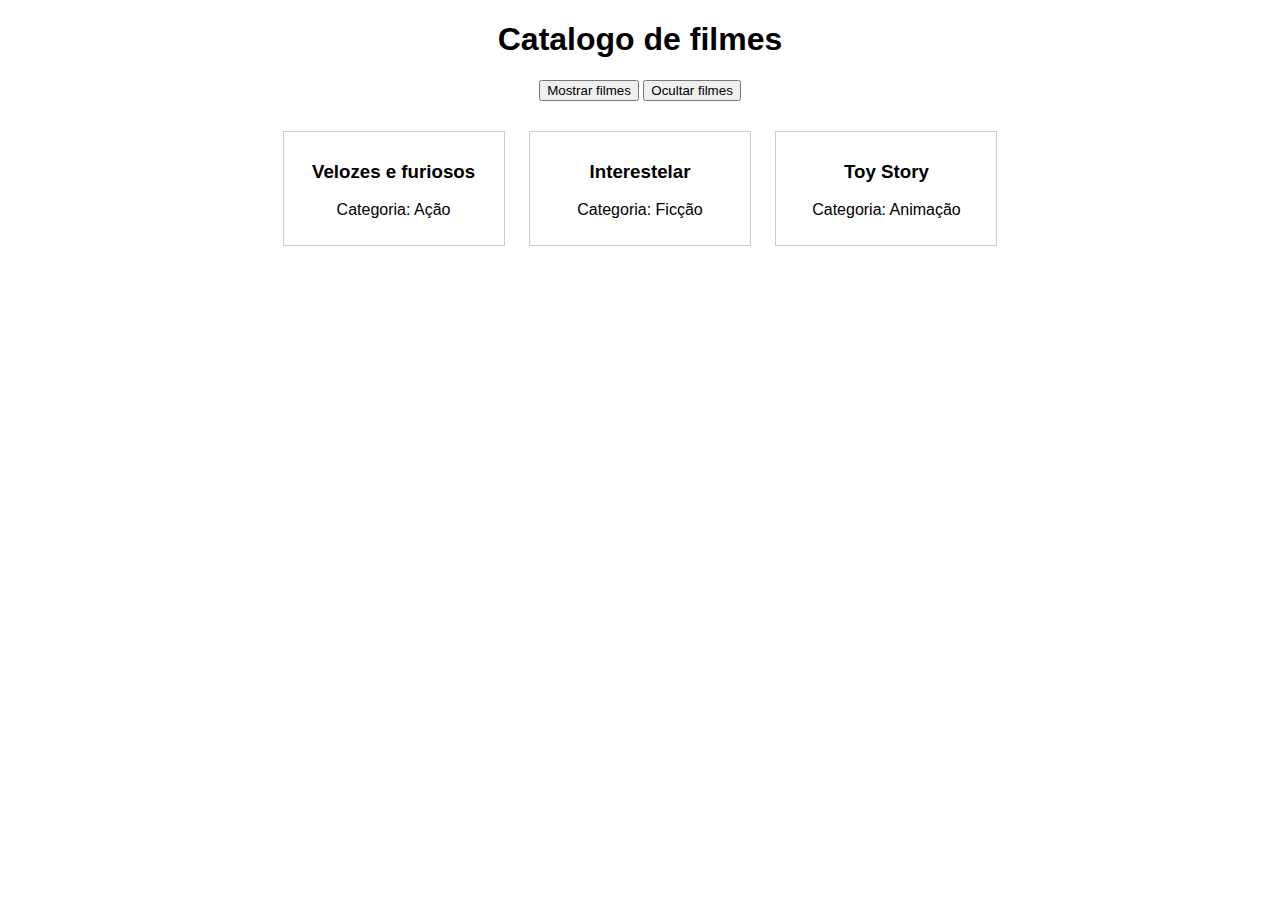
<file: jquery/jquery/index.html>
<!DOCTYPE html>
<html lang="en">
<head>
    <meta charset="UTF-8">
    <meta name="viewport" content="width=device-width, initial-scale=1.0">
    <title>Catalogo de filmes</title>

    <link rel="stylesheet" href="style.css">
</head>
<body>

    <h1>Catalogo de filmes</h1>

    <button id="btnMostrar">Mostrar filmes</button>
    <button id="btnOcultar">Ocultar filmes</button>

    <div id="listaFilmes">
        <div class="filme acao">
            <h3>Velozes e furiosos</h3>
            <p>Categoria: Ação</p>
        </div>

        <div class="filme ficcao">
            <h3>Interestelar</h3>
            <p>Categoria: Ficção</p>
        </div>

        <div class="filme animacao">
            <h3>Toy Story</h3>
            <p>Categoria: Animação</p>
        </div>

    </div>

    <script src="https://code.jquery.com/jquery-3.7.1.min.js"></script>
    <script src="script.js"></script>

</body>
</html>
</file>
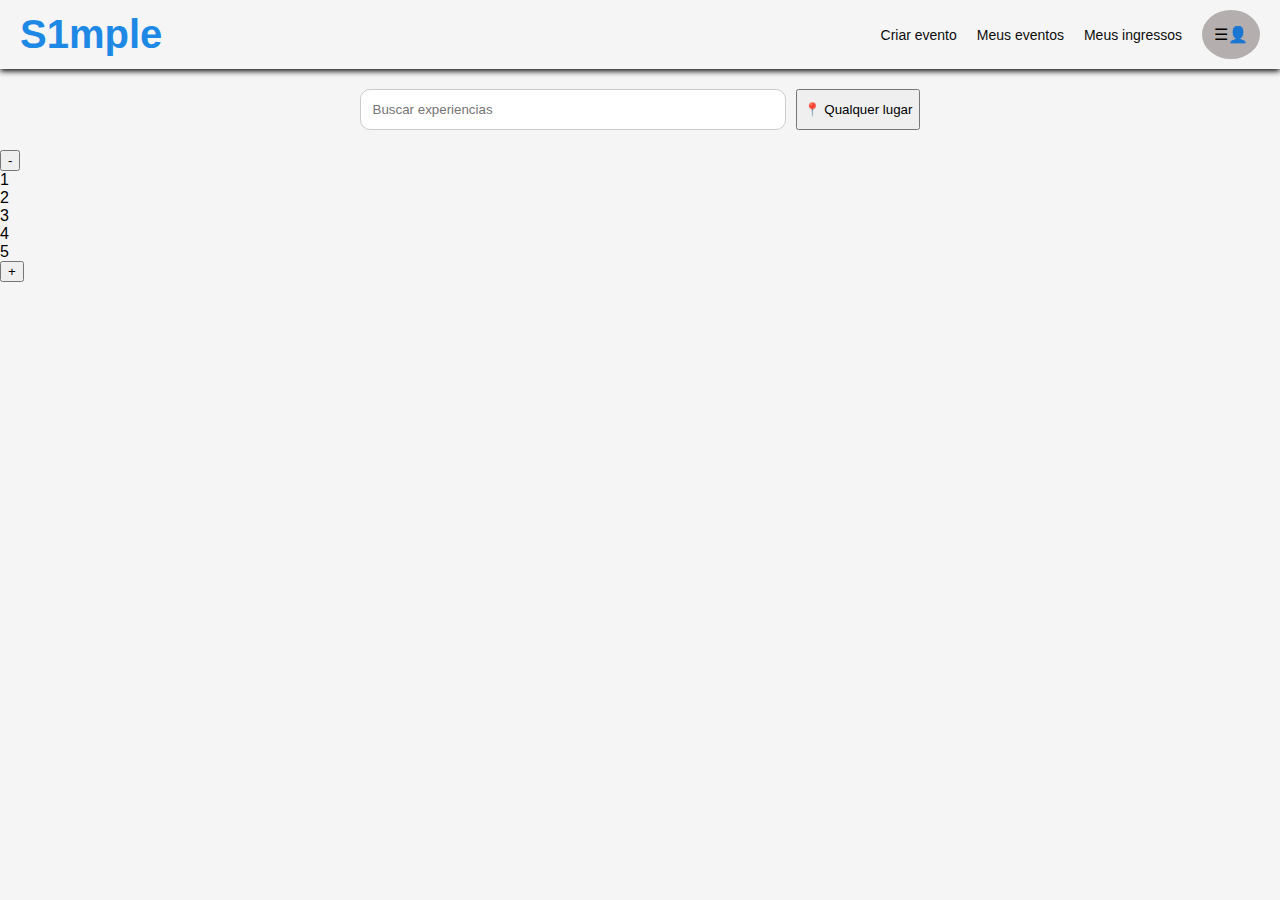
<file: projeto de gestao de eventos/projeto de gestao de eventos/index.html>
<!DOCTYPE html>
<html lang="en">
<head>
    <meta charset="UTF-8">
    <link rel="stylesheet" href="style.css">
    <meta name="viewport" content="width=device-width, initial-scale=1.0">
    <title>S1mple</title>
</head>
<body>
    <header class="header">
        <div class="logo">S1mple</div>

        <nav class="menu">
            <a href="#" rel="noopener noreferrer">Criar evento</a>
            <a href="#" rel="noopener noreferrer">Meus eventos</a>
            <a href="#" rel="noopener noreferrer">Meus ingressos</a>

            <div class="icon">☰👤</div>
        </nav>
    </header>

    <div class="search">
        <input type="text" placeholder="Buscar experiencias">
        <button>📍 Qualquer lugar</button>
    </div>

    <div class="carrosel">
        <button class="prev">-</button>

        <div class="carrosel-track">
            <div class="card">1</div>
            <div class="card-active">2</div>
            <div class="card">3</div>
            <div class="card">4</div>
            <div class="card">5</div>
        </div>

        <button class="next">+</button>
    </div>
</body>
</html>
</file>
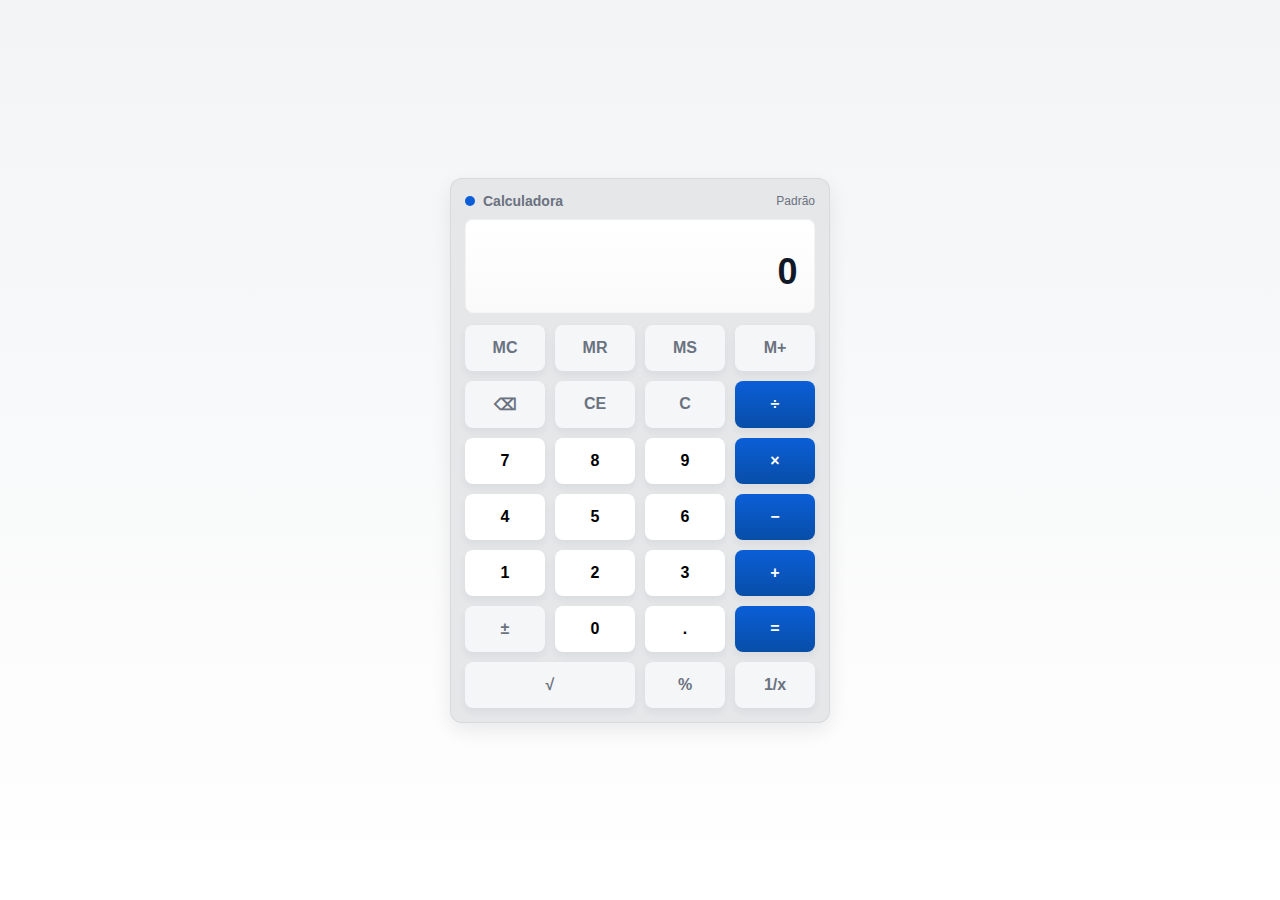
<file: calculadora/index2.html>
<!doctype html>
<html lang="pt-BR">
<head>
  <meta charset="utf-8" />
  <meta name="viewport" content="width=device-width,initial-scale=1" />
  <title>Calculadora — Estilo Windows</title>
  <style>
    :root{
      --bg:#f3f4f6; /* light window background */
      --panel:#e6e7e9;
      --display:#111827; /* dark text */
      --key:#ffffff;
      --key-secondary:#f4f6f8;
      --accent:#0b5ed7; /* blue like windows */
      --accent-pressed:#084ea8;
      --muted:#6b7280;
      --shadow: 0 8px 20px rgba(2,6,23,0.08);
      font-family: "Segoe UI", Roboto, "Helvetica Neue", Arial, sans-serif;
    }

    *{box-sizing:border-box}
    html,body{height:100%}
    body{
      margin:0;
      background: linear-gradient(180deg,var(--bg),#ffffff);
      display:flex;
      align-items:center;
      justify-content:center;
      padding:32px;
      -webkit-font-smoothing:antialiased;
      -moz-osx-font-smoothing:grayscale;
    }

    /* Calculator shell */
    .calc {
      width: 380px;
      border-radius:12px;
      background:var(--panel);
      box-shadow: var(--shadow);
      padding:14px;
      border:1px solid rgba(0,0,0,0.06);
    }

    /* Header (title + mode) */
    .calc .header{
      display:flex;
      align-items:center;
      justify-content:space-between;
      gap:12px;
      margin-bottom:10px;
    }
    .title{
      font-weight:600;
      color:var(--muted);
      font-size:14px;
      display:flex;
      gap:8px;
      align-items:center;
    }
    .title .dot{width:10px;height:10px;border-radius:50%;background:var(--accent)}

    .mode{
      font-size:12px;color:var(--muted);background:transparent;border:0;cursor:default
    }

    /* display */
    .display-wrap{
      background:linear-gradient(180deg,#fff 0%,#fafafa 100%);
      border-radius:8px;
      padding:12px 10px;
      margin-bottom:12px;
      display:flex;
      flex-direction:column;
      gap:6px;
      border:1px solid rgba(0,0,0,0.04);
    }

    .sub-display{
      font-size:12px;color:var(--muted);min-height:16px;text-align:right;padding-right:6px;word-break:break-all
    }
    .main-display{
      font-size:36px;font-weight:600;color:var(--display);text-align:right;padding-right:6px;line-height:1;min-height:46px;letter-spacing:0.5px
    }

    /* keypad */
    .keys{
      display:grid;
      grid-template-columns: repeat(4,1fr);
      gap:10px;
    }

    button.key{
      border:0;padding:14px;border-radius:8px;background:var(--key);font-size:16px;font-weight:600;box-shadow:0 4px 8px rgba(11,27,44,0.06);cursor:pointer;transition:all .12s ease;user-select:none
    }
    button.key:active{transform:translateY(1px)}

    button.btn-fn{background:var(--key-secondary);font-weight:600;color:var(--muted)}
    button.btn-op{background:linear-gradient(180deg,var(--accent),var(--accent-pressed));color:#fff}
    button.btn-wide{grid-column: span 2}

    /* special tiny text for small labels like 1/x */
    .small{font-size:13px}

    /* responsive */
    @media (max-width:420px){
      .calc{width:94vw}
      .main-display{font-size:30px}
    }
  </style>
</head>
<body>
  <main class="calc" role="application" aria-label="Calculadora estilo Windows">
    <div class="header">
      <div class="title"><span class="dot" aria-hidden></span> Calculadora</div>
      <div class="mode">Padrão</div>
    </div>

    <section class="display-wrap">
      <div id="subDisplay" class="sub-display" aria-live="polite"></div>
      <div id="mainDisplay" class="main-display" role="status" aria-live="assertive">0</div>
    </section>

    <section class="keys" role="region" aria-label="Teclado da calculadora">
      <button class="key btn-fn" data-action="mc">MC</button>
      <button class="key btn-fn" data-action="mr">MR</button>
      <button class="key btn-fn" data-action="ms">MS</button>
      <button class="key btn-fn" data-action="mplus">M+</button>

      <button class="key btn-fn" data-action="back">⌫</button>
      <button class="key btn-fn" data-action="ce">CE</button>
      <button class="key btn-fn" data-action="c">C</button>
      <button class="key btn-op" data-action="divide">÷</button>

      <button class="key" data-digit="7">7</button>
      <button class="key" data-digit="8">8</button>
      <button class="key" data-digit="9">9</button>
      <button class="key btn-op" data-action="multiply">×</button>

      <button class="key" data-digit="4">4</button>
      <button class="key" data-digit="5">5</button>
      <button class="key" data-digit="6">6</button>
      <button class="key btn-op" data-action="subtract">−</button>

      <button class="key" data-digit="1">1</button>
      <button class="key" data-digit="2">2</button>
      <button class="key" data-digit="3">3</button>
      <button class="key btn-op" data-action="add">+</button>

      <button class="key btn-fn" data-action="neg">±</button>
      <button class="key" data-digit="0">0</button>
      <button class="key" data-action="decimal">.</button>
      <button class="key btn-op" data-action="equals">=</button>

      <!-- Extra row-like small functions (span full width by using grid placement) -->
      <button class="key btn-fn btn-wide" style="grid-column:1/3" data-action="sqrt">√</button>
      <button class="key btn-fn" data-action="percent">%</button>
      <button class="key btn-fn" data-action="recip">1/x</button>
    </section>
  </main>

  <script>
    (function(){
      const mainDisplay = document.getElementById('mainDisplay');
      const subDisplay = document.getElementById('subDisplay');
      const keys = document.querySelector('.keys');

      const state = {
        displayValue: '0',
        waitingForOperand: false,
        operator: null,
        firstOperand: null,
        memory: 0,
        lastButtonEquals: false
      };

      function updateDisplays(){
        mainDisplay.textContent = formatNumberForDisplay(state.displayValue);
        if(state.operator && state.firstOperand !== null){
          subDisplay.textContent = `${formatNumberForDisplay(state.firstOperand)} ${operatorSymbol(state.operator)}`;
        } else {
          subDisplay.textContent = '';
        }
      }

      function formatNumberForDisplay(value){
        // Keep it simple — if it's a very long number, use exponential
        try{
          let num = Number(value);
          if(!isFinite(num)) return 'Erro';
          // Show integer without unnecessary decimals
          if(Math.abs(num) >= 1e12 || (num !== 0 && Math.abs(num) < 1e-9)){
            return num.toExponential(10).replace(/(?:\.0+|(?<=\.[0-9]*?)0+)$/,'');
          }
          // Limit decimals to 10
          let s = num.toLocaleString('en-US',{maximumFractionDigits:10});
          return s;
        } catch(e){return value}
      }

      function operatorSymbol(op){
        return { add: '+', subtract: '−', multiply: '×', divide: '÷' }[op] || '';
      }

      function inputDigit(digit){
        if(state.waitingForOperand || state.lastButtonEquals){
          state.displayValue = digit;
          state.waitingForOperand = false;
          state.lastButtonEquals = false;
        } else {
          if(state.displayValue === '0') state.displayValue = digit;
          else state.displayValue += digit;
        }
        updateDisplays();
      }

      function inputDecimal(){
        if(state.waitingForOperand || state.lastButtonEquals){
          state.displayValue = '0.';
          state.waitingForOperand = false;
          state.lastButtonEquals = false;
        } else if(!state.displayValue.includes('.')){
          state.displayValue += '.';
        }
        updateDisplays();
      }

      function clearAll(){
        state.displayValue = '0';
        state.operator = null;
        state.firstOperand = null;
        state.waitingForOperand = false;
        state.lastButtonEquals = false;
        updateDisplays();
      }

      function clearEntry(){
        state.displayValue = '0';
        updateDisplays();
      }

      function backspace(){
        if(state.lastButtonEquals){
          clearAll();
          return;
        }
        if(state.displayValue.length === 1 || (state.displayValue.length === 2 && state.displayValue.startsWith('-'))){
          state.displayValue = '0';
        } else {
          state.displayValue = state.displayValue.slice(0,-1);
        }
        updateDisplays();
      }

      function toggleSign(){
        if(state.displayValue === '0') return;
        if(state.displayValue.startsWith('-')) state.displayValue = state.displayValue.slice(1);
        else state.displayValue = '-' + state.displayValue;
        updateDisplays();
      }

      function inputPercent(){
        let val = Number(state.displayValue);
        val = val / 100;
        state.displayValue = String(val);
        updateDisplays();
      }

      function inputSqrt(){
        let val = Number(state.displayValue);
        if(val < 0){ state.displayValue = 'Erro'; }
        else state.displayValue = String(Math.sqrt(val));
        state.lastButtonEquals = true;
        updateDisplays();
      }

      function reciprocal(){
        let val = Number(state.displayValue);
        if(val === 0){ state.displayValue = 'Erro'; }
        else state.displayValue = String(1/val);
        state.lastButtonEquals = true;
        updateDisplays();
      }

      function handleOperator(nextOperator){
        const inputValue = Number(state.displayValue);
        if(state.firstOperand == null){
          state.firstOperand = inputValue;
        } else if(state.operator){
          const result = performCalculation(state.operator, state.firstOperand, inputValue);
          state.firstOperand = Number(result);
          state.displayValue = String(result);
        }
        state.operator = nextOperator;
        state.waitingForOperand = true;
        state.lastButtonEquals = false;
        updateDisplays();
      }

      function performCalculation(operator, first, second){
        switch(operator){
          case 'add': return first + second;
          case 'subtract': return first - second;
          case 'multiply': return first * second;
          case 'divide': return second === 0 ? Infinity : first / second;
        }
        return second;
      }

      function handleEquals(){
        const inputValue = Number(state.displayValue);
        if(state.operator && state.firstOperand != null){
          const result = performCalculation(state.operator, state.firstOperand, inputValue);
          state.displayValue = String(result === Infinity ? 'Erro' : result);
          state.firstOperand = null;
          state.operator = null;
          state.lastButtonEquals = true;
          state.waitingForOperand = false;
          updateDisplays();
        }
      }

      // Memory functions
      function memoryClear(){ state.memory = 0; }
      function memoryRecall(){ state.displayValue = String(state.memory); state.lastButtonEquals = false; updateDisplays(); }
      function memoryStore(){ state.memory = Number(state.displayValue); state.lastButtonEquals = false; }
      function memoryAdd(){ state.memory = state.memory + Number(state.displayValue); }

      keys.addEventListener('click', e=>{
        const btn = e.target.closest('button');
        if(!btn) return;
        const digit = btn.getAttribute('data-digit');
        const action = btn.getAttribute('data-action');

        if(digit) inputDigit(digit);
        else if(action){
          switch(action){
            case 'decimal': inputDecimal(); break;
            case 'ce': clearEntry(); break;
            case 'c': clearAll(); break;
            case 'back': backspace(); break;
            case 'neg': toggleSign(); break;
            case 'percent': inputPercent(); break;
            case 'sqrt': inputSqrt(); break;
            case 'recip': reciprocal(); break;
            case 'add': handleOperator('add'); break;
            case 'subtract': handleOperator('subtract'); break;
            case 'multiply': handleOperator('multiply'); break;
            case 'divide': handleOperator('divide'); break;
            case 'equals': handleEquals(); break;
            case 'mc': memoryClear(); break;
            case 'mr': memoryRecall(); break;
            case 'ms': memoryStore(); break;
            case 'mplus': memoryAdd(); break;
          }
        }
      });

      // keyboard support
      window.addEventListener('keydown', e=>{
        if(e.key >= '0' && e.key <= '9'){
          inputDigit(e.key); e.preventDefault();
        } else if(e.key === '.'){
          inputDecimal(); e.preventDefault();
        } else if(e.key === 'Backspace'){
          backspace(); e.preventDefault();
        } else if(e.key === 'Escape'){
          clearAll(); e.preventDefault();
        } else if(e.key === 'Enter' || e.key === '='){
          handleEquals(); e.preventDefault();
        } else if(e.key === '+'){
          handleOperator('add'); e.preventDefault();
        } else if(e.key === '-'){
          handleOperator('subtract'); e.preventDefault();
        } else if(e.key === '*' ){
          handleOperator('multiply'); e.preventDefault();
        } else if(e.key === '/'){
          handleOperator('divide'); e.preventDefault();
        }
      });

      // init
      updateDisplays();

    })();
  </script>
</body>
</html>
</file>
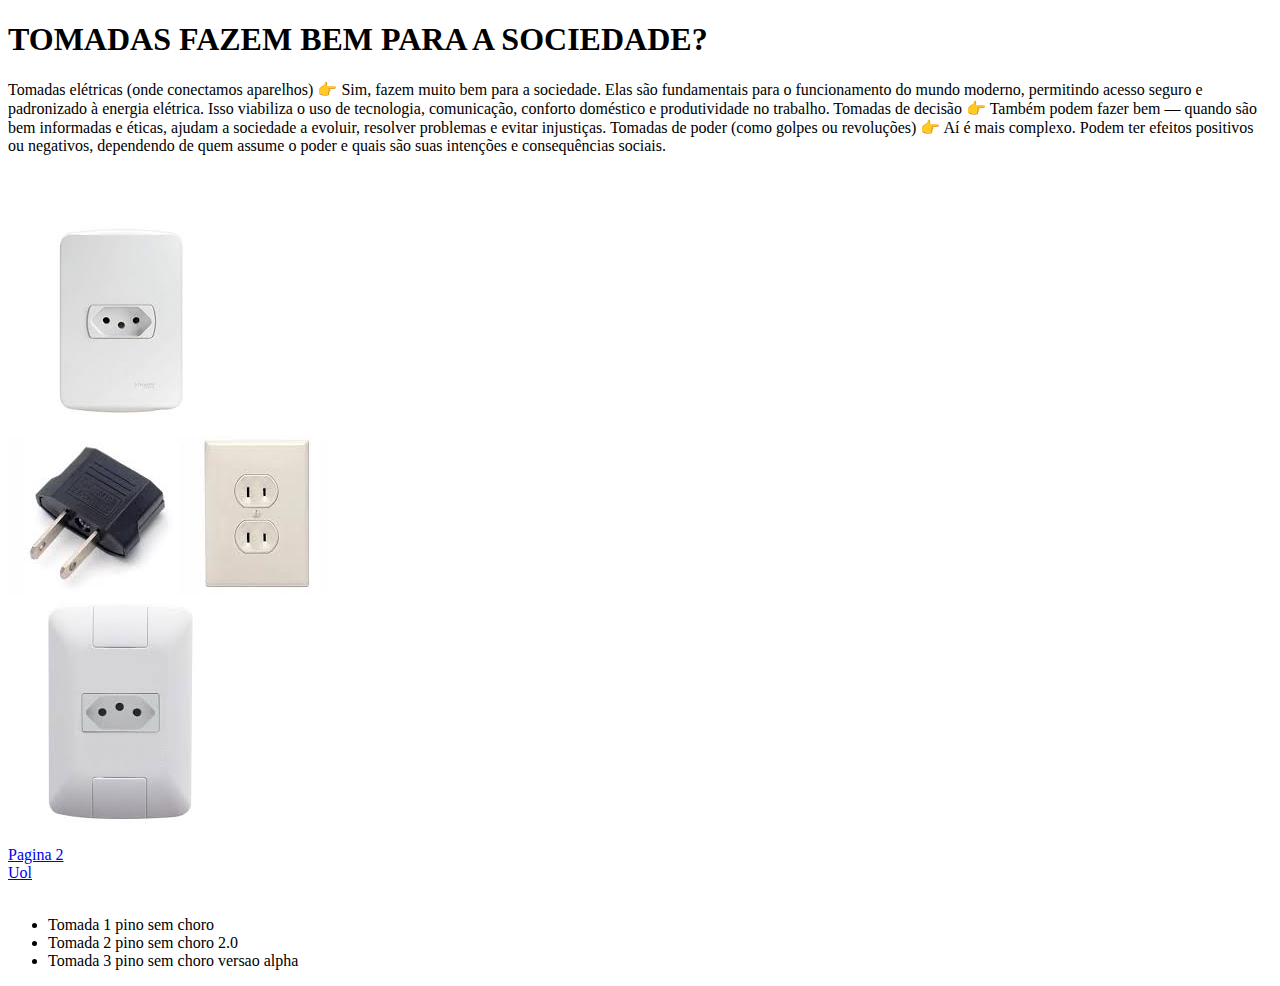
<file: html/Rojao/index1.html>
<!DOCTYPE html>
<html lang="en">
<head>
    <meta charset="UTF-8">
    <meta name="viewport" content="width=device-width, initial-scale=1.0">
    <title>Pagina inicial</title>

    <h1>TOMADAS FAZEM BEM PARA A SOCIEDADE?</h1>
    <p>Tomadas elétricas (onde conectamos aparelhos)
        👉 Sim, fazem muito bem para a sociedade. Elas são fundamentais para o funcionamento do mundo moderno, permitindo acesso seguro e padronizado à energia elétrica. Isso viabiliza o uso de tecnologia, comunicação, conforto doméstico e produtividade no trabalho.
        
        Tomadas de decisão
        👉 Também podem fazer bem — quando são bem informadas e éticas, ajudam a sociedade a evoluir, resolver problemas e evitar injustiças.
        
        Tomadas de poder (como golpes ou revoluções)
        👉 Aí é mais complexo. Podem ter efeitos positivos ou negativos, dependendo de quem assume o poder e quais são suas intenções e consequências sociais.</p>

        <br>
        <br>

    <img src="imagens/download.jpg" alt="Tomada 3 pino reto">
    <br>
    <img src="imagens/download1.jpg" alt="Tomada de 2 pinos">
    <br>
    <img src="imagens/images.jpg" alt="Tomada de 1 pino quadrado retangular">

    <br>
    <br>
    <a href="index.html">Pagina 2</a>

    <br>
    <a href="https://www.uol.com.br" target="_blank">Uol</a>

    <br>
    <br>

    <ul>
        <li>Tomada 1 pino sem choro</li>
        <li>Tomada 2 pino sem choro 2.0</li>
        <li>Tomada 3 pino sem choro versao alpha</li>
    </ul>
</head>
<body>
    
</body>
</html>
</file>
<file: calculadora teste em casa/style.css>
body {
    display: flex;
    flex-direction: column;
    justify-content: center;
    align-items: center;
    margin: 0;
    padding: 0;
    height: 100vh;
    font-family: Arial, Helvetica, sans-serif;
    background-color: #ffffff;
}

h1 {
    background-color: #ffffff(7, 7, 7);
}

.Calculator {
    background-color: #ffffff;
    width: 300px;
    border-radius: 10px;
    padding: 20px;
}

#display {
    width: 100%;
    box-sizing: border-box;
    height: 60px;
    border: none;
    border-radius: 6px;
    background-color: #f0f0f0;
    text-align: right;
    font-size: 20px;
    margin-bottom: 16px;
}

.box-buttons {
    display: grid;
    grid-template-columns: 1fr 1fr 1fr 1fr;
    grid-template-rows: 1fr 1fr 1fr 1fr 1fr;
    gap: 10px;
}

button {
    border: none;
    height: 60px;
    border-radius: 6px;
    font-size: 20px;
}

button:hover {
    background-color: #e1e1e1;
    cursor: pointer;
    transition: 400ms;
}

.btn-zero {
    grid-column: 1 / 3;
}

.btn-result {
    grid-row: 4 / 6;
    height: 100%;
    grid-column: 4;
}
</file>
<file: calculadora/index.css>
:root{
    --bg:#f3f4f6;
    --panel:#e6e7e9;
    --display:#111827;
    --key:#ffffff;
    --key-secondary:#f4f6f8;
    --accent:#0b5ed7;
    --accent-pressed:#084ea8;
    --muted:#6b7280;
    --shadow: 0 8px 20px rgba(2,6,23,0.08);
    font-family: "Segoe UI", Roboto, "Helvetica Neue", Arial, sans-serif;
  }
  
  *{box-sizing:border-box}
  html,body{height:100%}
  body{
    margin:0;
    background: linear-gradient(180deg,var(--bg),#ffffff);
    display:flex;
    align-items:center;
    justify-content:center;
    padding:32px;
    -webkit-font-smoothing:antialiased;
    -moz-osx-font-smoothing:grayscale;
  }
  
  .calc {
    width: 380px;
    border-radius:12px;
    background:var(--panel);
    box-shadow: var(--shadow);
    padding:14px;
    border:1px solid rgba(0,0,0,0.06);
  }
  
  .calc .header{
    display:flex;
    align-items:center;
    justify-content:space-between;
    gap:12px;
    margin-bottom:10px;
  }
  .title{
    font-weight:600;
    color:var(--muted);
    font-size:14px;
    display:flex;
    gap:8px;
    align-items:center;
  }
  .title .dot{width:10px;height:10px;border-radius:50%;background:var(--accent)}
  
  .mode{
    font-size:12px;color:var(--muted);background:transparent;border:0;cursor:default
  }
  
  .display-wrap{
    background:linear-gradient(180deg,#fff 0%,#fafafa 100%);
    border-radius:8px;
    padding:12px 10px;
    margin-bottom:12px;
    display:flex;
    flex-direction:column;
    gap:6px;
    border:1px solid rgba(0,0,0,0.04);
  }
  
  .sub-display{
    font-size:12px;color:var(--muted);min-height:16px;text-align:right;padding-right:6px;word-break:break-all
  }
  .main-display{
    font-size:36px;font-weight:600;color:var(--display);text-align:right;padding-right:6px;line-height:1;min-height:46px;letter-spacing:0.5px
  }
  
  .keys{
    display:grid;
    grid-template-columns: repeat(4,1fr);
    gap:10px;
  }
  
  button.key{
    border:0;padding:14px;border-radius:8px;background:var(--key);font-size:16px;font-weight:600;box-shadow:0 4px 8px rgba(11,27,44,0.06);cursor:pointer;transition:all .12s ease;user-select:none
  }
  button.key:active{transform:translateY(1px)}
  
  button.btn-fn{background:var(--key-secondary);font-weight:600;color:var(--muted)}
  button.btn-op{background:linear-gradient(180deg,var(--accent),var(--accent-pressed));color:#fff}
  button.btn-wide{grid-column: span 2}
  
  .small{font-size:13px}
  
  @media (max-width:420px){
    .calc{width:94vw}
    .main-display{font-size:30px}
  }
</file>
<file: projeto de gestao de eventos/style.css>
body {
  margin: 0;
  font-family: Arial, sans-serif;
}

.header {
  display: flex;
  justify-content: space-between;
  align-items: center;
  background-color: #f5f5f5;
  padding: 10px 20px;
}

.logo {
  color: #1e88e5;
  font-size: 40px;
  font-weight: bold;
  cursor: pointer;
}

.menu {
  display: flex;
  align-items: center;
  gap: 20px;
}

.menu a {
  text-decoration: solid;
  color: #0c0c0c;
  font-size: 14px;

}

.menu a:hover {
  color: #000;
}

.icon {
  background: #b4aeae;
  border-radius: 50%;
  padding: 15px 12px;
  cursor: pointer;
  column-gap: 8px;
}

body {
  margin: 0;
  font-family: Arial;
  background: #f5f5f5;
}
</file>
<file: html/json teste/style.css>
body {
    font-family: "Segoe UI", Arial, sans-serif;
    background-color: #dfe3e6;
    margin: 0;
}

.win-header {
    background: #911832;
    color: white;
    padding: 15px;
    text-align: center;
    font-size: 22px;
}

.container {
    padding: 20px;
}

.search-box {
    background: #ffffff;
    border: 1px solid #ccc;
    padding: 15px;
    margin-bottom: 20px;
    display: flex;
    gap: 10px;
}

.search-box input {
    flex: 1;
    padding: 10px;
}

.search-box button {
    padding: 8px 12px;
    cursor: pointer;
    border: 1px solid #888;
    background: #f0f0f0;
}

.lenguage-list {
    display: grid;
    grid-template-columns: repeat(auto-fill, minmax(280px, 1fr));
    gap: 15px;
}

.lenguage-card {
    background: #fff;
    border: 1px solid #bbb;
    padding: 10px;
    box-shadow: 2px 2px 4px #aaa;
}

.lenguage-card img {
    width: 100%;
    height: 400px;
    object-fit: cover;
    background: #eee;
}

.lenguage-card h3 {
    margin-top: 10px;
}

.lenguage-card button {
    margin-top: 8px;
    padding: 5px;
    width: 100%;
    cursor: pointer;
    border: 1px solid #666;
    background: #e9e9e9;
}

.modal {
    display: none;
    position: fixed;
    z-index: 20;
    left: 0; top: 0;
    width: 100%;
    height: 100%;
    background: rgba(0,0,0,0.55);
    justify-content: center;
    align-items: center;
}

.modal-content {
    background: #fff;
    width: 420px;
    padding: 20px;
    border-radius: 4px;
    box-shadow: 3px 3px 10px #000;
}

.modal-content h2 {
    margin-top: 0;
}

.modal-content input,
.modal-content textarea {
    width: 100%;
    padding: 8px;
    margin-bottom: 12px;
    border: 1px solid #aaa;
}

.modal-btns {
    display: flex;
    justify-content: space-between;
}

.modal-btns button {
    width: 48%;
    padding: 10px;
}
</file>
<file: jquery/jquery/style.css>
body {
    font-family: Arial;
    text-align: center;
}

#listaFilmes {
    margin-top: 20px;
}

.filme {
    border: 1px solid #ccc;
    padding: 10px;
    margin: 10px;
    width: 200px;
    display: inline-block;
}
</file>
<file: projeto de gestao de eventos/projeto de gestao de eventos/style.css>
/* Body do site */
body {
  margin: 0;
  font-family: Arial, sans-serif;
  background: #f5f5f5;
}

/* Header do site */
.header {
  display: flex;
  justify-content: space-between;
  align-items: center;
  background-color: #f5f5f5;
  padding: 10px 20px;

  box-shadow: 0 2px 6px #000;
}

.logo {
  color: #1e88e5;
  font-size: 40px;
  font-weight: bold;
  cursor: pointer;
}

.menu {
  display: flex;
  align-items: center;
  gap: 20px;
}

.menu a {
  text-decoration: solid;
  color: #0c0c0c;
  font-size: 14px;

}

.menu a:hover {
  color: #000;
}

.icon {
  background: #b4aeae;
  border-radius: 50%;
  padding: 15px 12px;
  cursor: pointer;
  column-gap: 8px;
}

/* parte de pesquisa*/
.search {
  display: flex;
  justify-content: center;
  gap: 10px;
  margin: 20px;
}

.search input {
  width: 400px;
  padding: 12px;
  border-radius: 10px;
  border: 1px solid #ccc;
}
</file>
<file: mini-netflix/style.css>
/* Reset básico */
* {
  margin: 0;
  padding: 0;
  box-sizing: border-box;
}

/* Corpo e plano de fundo */
body {
  font-family: Arial, sans-serif;
  background-color: #000000;
  color: #ffffff;
}

/* Cabeçalho */
.topo {
  background-color: #000000;
  padding: 20px;
  align-items: center;
  justify-content: space-between;
  display: flex;
}

.topo h1 {
    color: #fd0000;
}

.topo nav a {
    color: #f7f7f7;
    margin: 0 10px;
    text-decoration: none;
    font-weight: bold;
}

.topo nav a:hover {
    color: #e00c0c;
}

/* Banner principal */
.banner {
  background: url('imagens/Banner.png') center/cover no-repeat;
  height: 300px;
  display: flex;
  align-items: center;
  padding: 20px;
  font-size: 1.5em;
}

.info-banner {
    background-color: rgba(0,0,0,0.6);
    padding: 20px;
    border-radius: 10px;
    width: 350px;
}

.info-banner h2 {
    font-size: 2em;
}

.btn {
    background-color: #e00c0c;
    color: white;
    padding: 10px 20px;
    text-decoration: none;
    border-radius: 5px;
    display: inline-block;
    margin-top: 10px;
    transition: background 0.3s
}

.btn :hover {
    background-color: #f40612
}

/* Categorias */
.categoria {
  margin: 20px 0;
}

.categoria h2 {
  margin: 10px 20px;
}

/* Carrossel */
.carrossel {
  display: flex;
  overflow-x: auto;
  padding: 10px;
  gap: 10px;
}

.filme img {
  width: 180px;
  border-radius: 10px;
  transition: transform 0.3s, box-shadow 0.3s;
}

.filme img:hover {
  transform: scale(1.1);
  box-shadow: 0 0 15px rgba(255,255,255,0.4);
}

/* Modal */
.modal {
  position: fixed;
  top: 0;
  left: 0;
  width: 100%;
  height: 100%;
  background-color: rgba(0, 0, 0, 0.8);
  display: none;
  justify-content: center;
  align-items: center;
  z-index: 10;
}

.modal:target {
  display: flex;
}

.conteudo-modal {
  background-color: #222;
  padding: 20px;
  border-radius: 10px;
  text-align: center;
  width: 300px;
}

.conteudo-modal img {
  width: 100%;
  border-radius: 10px;
  margin-bottom: 10px;
}

.fechar {
  position: absolute;
  top: 20px;
  right: 30px;
  color: #fff;
  font-size: 1.2em;
  text-decoration: none;
}

/* Responsividade */
@media (max-width: 600px) {
  .filme img {
    width: 120px;
  }
}
</file>
